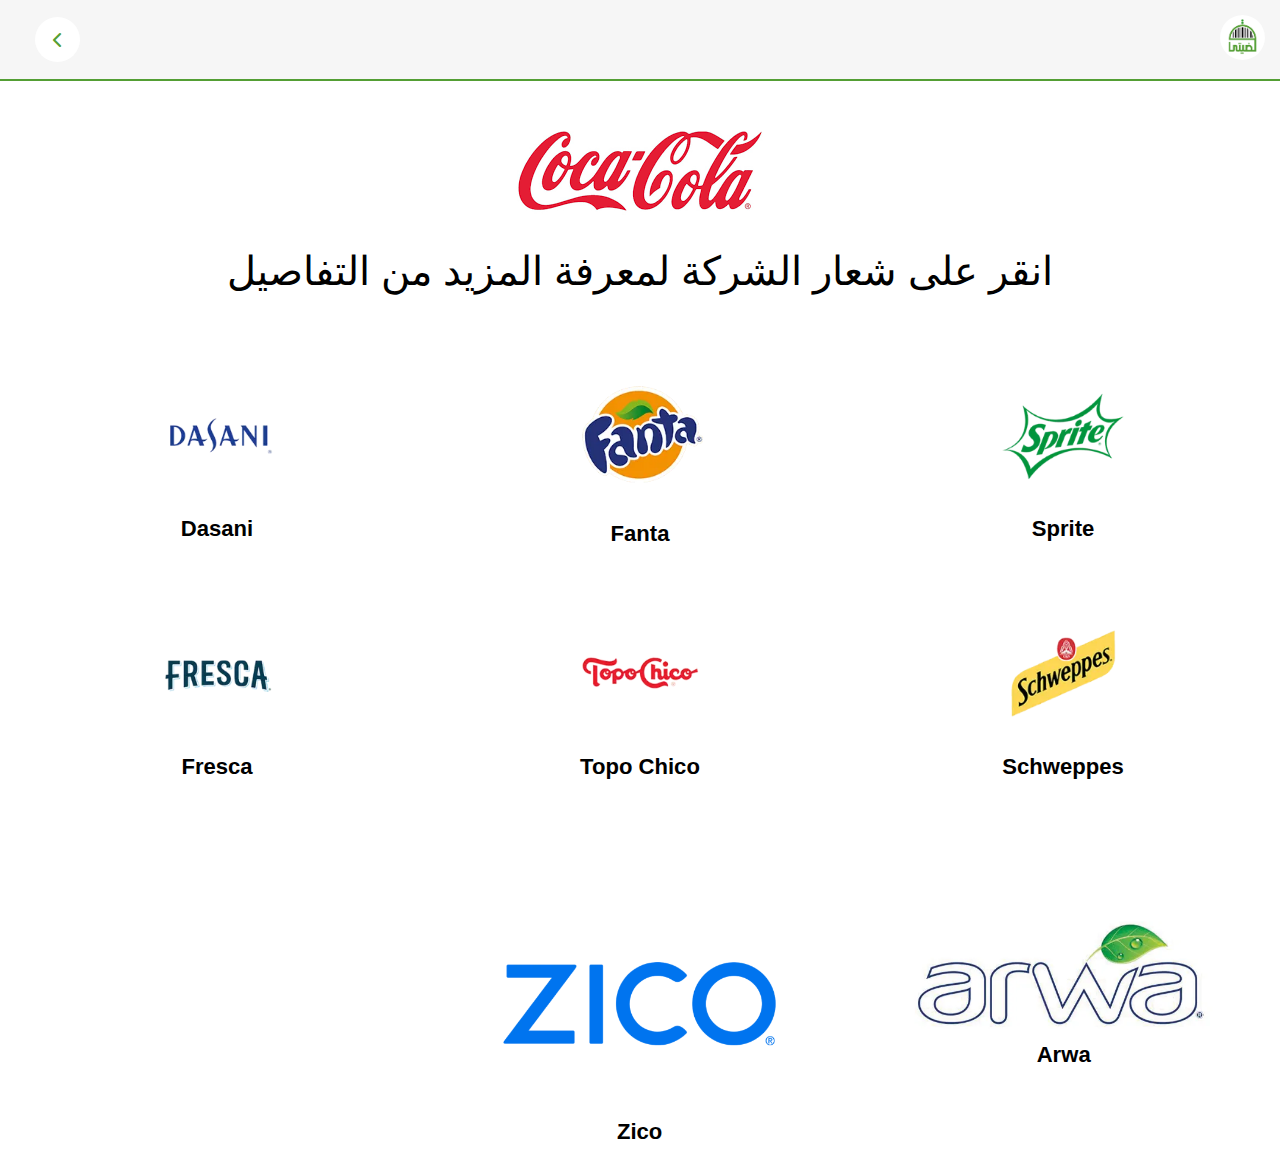
<file: html/cocacola.html>
<!DOCTYPE html>
<html lang="en">
  <head>
    <meta charset="UTF-8" />
    <meta name="viewport" content="width=device-width, initial-scale=1.0" />
    <title>Coca Cola</title>
    <!--render all elements normally-->
    <link rel="stylesheet" href="../css/normalize.css" />
    <!--font awesome library-->
    <link rel="stylesheet" href="../css/all.min.css" />
    <link rel="stylesheet" href="../css/outer.css" />
    <script
      src="https://cdnjs.cloudflare.com/ajax/libs/gsap/3.12.2/gsap.min.js"
      defer
    ></script>
  </head>
  <body>
    <div class="header">
      <nav>
        <div class="logo"><img src="../images/logo.png" alt="" /></div>
        <div class="back-button">
          <a href="../html/goods.html"> <i class="fa-solid fa-chevron-up"></i></a>
        </div>
      </nav>
    </div>
    <div class="text">
      <div class="main-img"><img src="../images/coc.png" alt=""></div>
      <div class="secondery-text nestle-text">
        انقر على شعار الشركة لمعرفة المزيد من التفاصيل
      </div>
    </div>
    <div class="boxes-container">
      <div data-name="b-1" class="box">
        <div class="text-img-container">
          <img src="../images/sprite.webp" alt="sprite photo" />
          <h2>Sprite</h2>
        </div>
      </div>
      <div data-name="b-2" class="box">
        <div class="text-img-container">
          <img src="../images/fanta.webp" alt="fanta photo" />
          <h2>Fanta</h2>
        </div>
      </div>
      <div data-name="b-3" class="box">
        <div class="text-img-container">
          <img
            src="../images/dasani.webp"
            alt="dasani photo"
          />
          <h2>Dasani</h2>
        </div>
      </div>
      <div data-name="b-4" class="box">
        <div class="text-img-container">
          <img src="../images/schweppes.webp" alt="schweppes photo" />
          <h2>Schweppes</h2>
        </div>
      </div>
      <div data-name="b-5" class="box">
        <div class="text-img-container">
          <img src="../images/topo-chico.webp" alt="topo chico photo" />
          <h2>Topo Chico</h2>
        </div>
      </div>
      <div data-name="b-6" class="box">
        <div class="text-img-container">
          <img src="../images/fresca.webp" alt="fresca photo" />
          <h2>Fresca</h2>
        </div>
      </div>
      <div data-name="b-7" class="box">
        <div class="text-img-container">
          <img src="../images/arwa.webp" alt="arwa photo" />
          <h2>Arwa</h2>
        </div>
      </div>
      <div data-name="b-8" class="box">
        <div class="text-img-container">
          <img src="../images/zico.webp" alt="zico photo" />
          <h2 class="nestle-text">Zico</h2>
        </div>
      </div>
    </div>
    <div class="boxes-preview">
      <div class="preview" data-target="b-1">
        <i class="fas fa-times"></i>
        <img src="../images/sprite.webp" alt="sprite img" />
        <h3>Sprite</h3>
        <hr />
        <p>
          Lorem ipsum dolor sit amet consectetur adipisicing elit. Laborum qui
          nulla aut, eum labore id illum vel unde omnis ratione nobis
          distinctio, consectetur cum molestiae ipsum quaerat inventore animi
          fuga.
        </p>
      </div>
      <div class="preview" data-target="b-2">
        <i class="fas fa-times"></i>
        <img src="../images/fanta.webp" alt="fanta img" />
        <h3>Fanta</h3>
        <hr />
        <p>
          Lorem ipsum dolor sit amet consectetur adipisicing elit. Laborum qui
          nulla aut, eum labore id illum vel unde omnis ratione nobis
          distinctio, consectetur cum molestiae ipsum quaerat inventore animi
          fuga.
        </p>
      </div>
      <div class="preview" data-target="b-3">
        <i class="fas fa-times"></i>
        <img
          style="border-radius: 43px"
          src="../images/dasani.webp"
          alt="dasani img"
        />
        <h3>Dasani</h3>
        <hr />
        <p>
          Lorem ipsum dolor sit amet consectetur adipisicing elit. Laborum qui
          nulla aut, eum labore id illum vel unde omnis ratione nobis
          distinctio, consectetur cum molestiae ipsum quaerat inventore animi
          fuga.
        </p>
      </div>
      <div class="preview" data-target="b-4">
        <i class="fas fa-times"></i>
        <img src="../images/schweppes.webp" alt="schweppes img" />
        <h3>Schweppes</h3>
        <hr />
        <p>
          Lorem ipsum dolor sit amet consectetur adipisicing elit. Laborum qui
          nulla aut, eum labore id illum vel unde omnis ratione nobis
          distinctio, consectetur cum molestiae ipsum quaerat inventore animi
          fuga.
        </p>
      </div>
      <div class="preview" data-target="b-5">
        <i class="fas fa-times"></i>
        <img src="../images/topo-chico.webp" alt="topo-chico img" />
        <h3>Topo Chicko</h3>
        <hr />
        <p>
          Lorem ipsum dolor sit amet consectetur adipisicing elit. Laborum qui
          nulla aut, eum labore id illum vel unde omnis ratione nobis
          distinctio, consectetur cum molestiae ipsum quaerat inventore animi
          fuga.
        </p>
      </div>
      <div class="preview" data-target="b-6">
        <i class="fas fa-times"></i>
        <img src="../images/fresca.webp" alt="fresca img" />
        <h3>Fresca</h3>
        <hr />
        <p>
          Lorem ipsum dolor sit amet consectetur adipisicing elit. Laborum qui
          nulla aut, eum labore id illum vel unde omnis ratione nobis
          distinctio, consectetur cum molestiae ipsum quaerat inventore animi
          fuga.
        </p>
      </div>
      <div class="preview" data-target="b-7">
        <i class="fas fa-times"></i>
        <img src="../images/arwa.webp" alt="arwa img" />
        <h3>Arwa</h3>
        <hr />
        <p>
          Lorem ipsum dolor sit amet consectetur adipisicing elit. Laborum qui
          nulla aut, eum labore id illum vel unde omnis ratione nobis
          distinctio, consectetur cum molestiae ipsum quaerat inventore animi
          fuga.
        </p>
      </div>
      <div class="preview" data-target="b-8">
        <i class="fas fa-times"></i>
        <img src="../images/zico.webp" alt="zico img" />
        <h3>Zico</h3>
        <hr />
        <p>
          Lorem ipsum dolor sit amet consectetur adipisicing elit. Laborum qui
          nulla aut, eum labore id illum vel unde omnis ratione nobis
          distinctio, consectetur cum molestiae ipsum quaerat inventore animi
          fuga.
        </p>
      </div>
    </div>
    <script src="../js/cards.js"></script>
  </body>
</html>
</file>
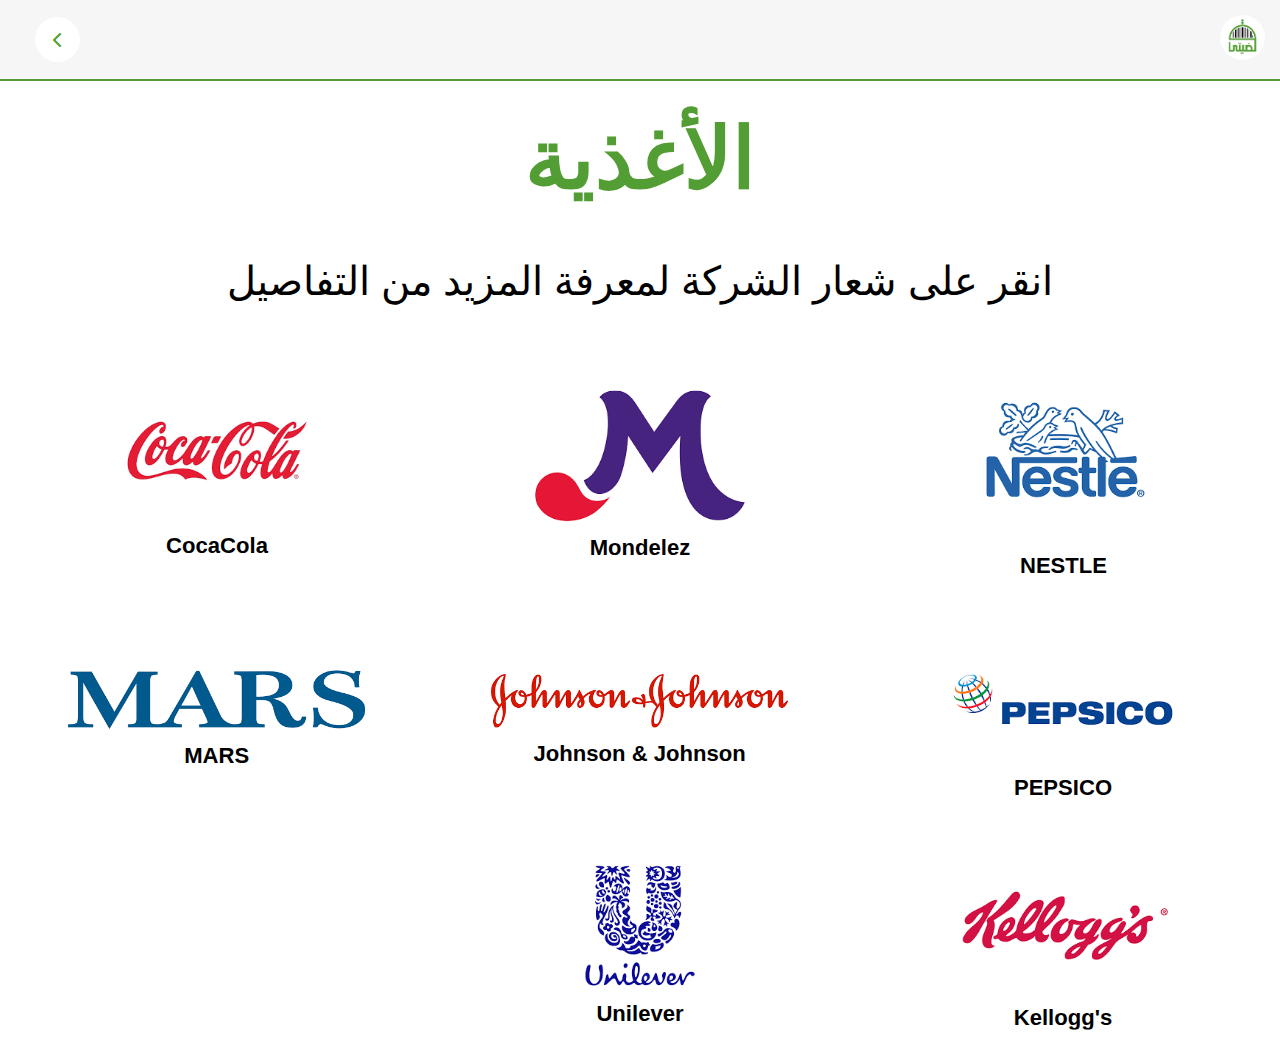
<file: html/goods.html>
<!DOCTYPE html>
<html lang="en">
  <head>
    <meta charset="UTF-8" />
    <meta name="viewport" content="width=device-width, initial-scale=1.0" />
    <title> الأغذية</title>
    <!--render all elements normally-->
    <link rel="stylesheet" href="../css/normalize.css" />
    <!--font awesome library-->
    <link rel="stylesheet" href="../css/all.min.css" />
    <link rel="stylesheet" href="../css/outer.css" />
    <script
      src="https://cdnjs.cloudflare.com/ajax/libs/gsap/3.12.2/gsap.min.js"
      defer
    ></script>
  </head>
  <body>
    <div class="header">
      <nav>
        <div class="logo"><img src="../images/logo.png" alt="" /></div>
        <div class="back-button">
          <a href="../index.html#boycott"> <i class="fa-solid fa-chevron-up"></i></a>
        </div>
      </nav>
    </div>
    <div class="text">
      <div class="main-text">الأغذية</div>
      <div class="secondery-text">
        انقر على شعار الشركة لمعرفة المزيد من التفاصيل
      </div>
    </div>
    <div class="boxes-container">
        <div class="box">
            <a href="./nestle.html">
                <div class="text-img-container">
                <img src="../images/nestle.png" alt="resturant photo" />
                <h2>NESTLE</h2>
                </div>
            </a>
        </div>
        <div data-name="b-2" class="box">
            <a href="./mondelez.html">
                <div class="text-img-container">
                <img src="../images/mondelez.png" alt="resturant photo" />
                <h2>Mondelez</h2>
                </div>
            </a>
        </div>
        <div data-name="b-3" class="box">
        <a href="./cocacola.html">
            <div class="text-img-container">
                <img
                src="../images/coc.png"
                alt="resturant photo"
                />
                <h2>CocaCola</h2>
            </div>
        </a>
        </div>
        <div data-name="b-4" class="box">
        <a href="./pepsico.html">
            <div class="text-img-container">
            <img src="../images/pepsico.png" alt="resturant photo" />
            <h2>PEPSICO</h2>
            </div>
        </a>
        </div>
        <div data-name="b-5" class="box">
        <a href="./johnson.html">
            <div class="text-img-container">
            <img src="../images/johnson&johnson.png" alt="resturant photo" />
            <h2>Johnson & Johnson</h2>
            </div>
        </a>
        </div>
        <div data-name="b-6" class="box">
            <a href="./mars.html">
                <div class="text-img-container">
                <img src="../images/mars.png" alt="resturant photo" />
                <h2>MARS</h2>
                </div>
            </a>
        </div>
        <div data-name="b-7" class="box">
            <a href="./kelloggs.html">
                <div class="text-img-container">
                <img src="../images/kelloggs.png" alt="resturant photo" />
                <h2>Kellogg's</h2>
                </div>
            </a>
        </div>
        <div data-name="b-8" class="box">
            <a href="./unilever.html">
                <div class="text-img-container">
                <img src="../images/unilever.png" alt="resturant photo" />
                <h2>Unilever</h2>
                </div>
            </a>
        </div>
    <script src="../js/cards.js"></script>
  </body>
</html>
</file>
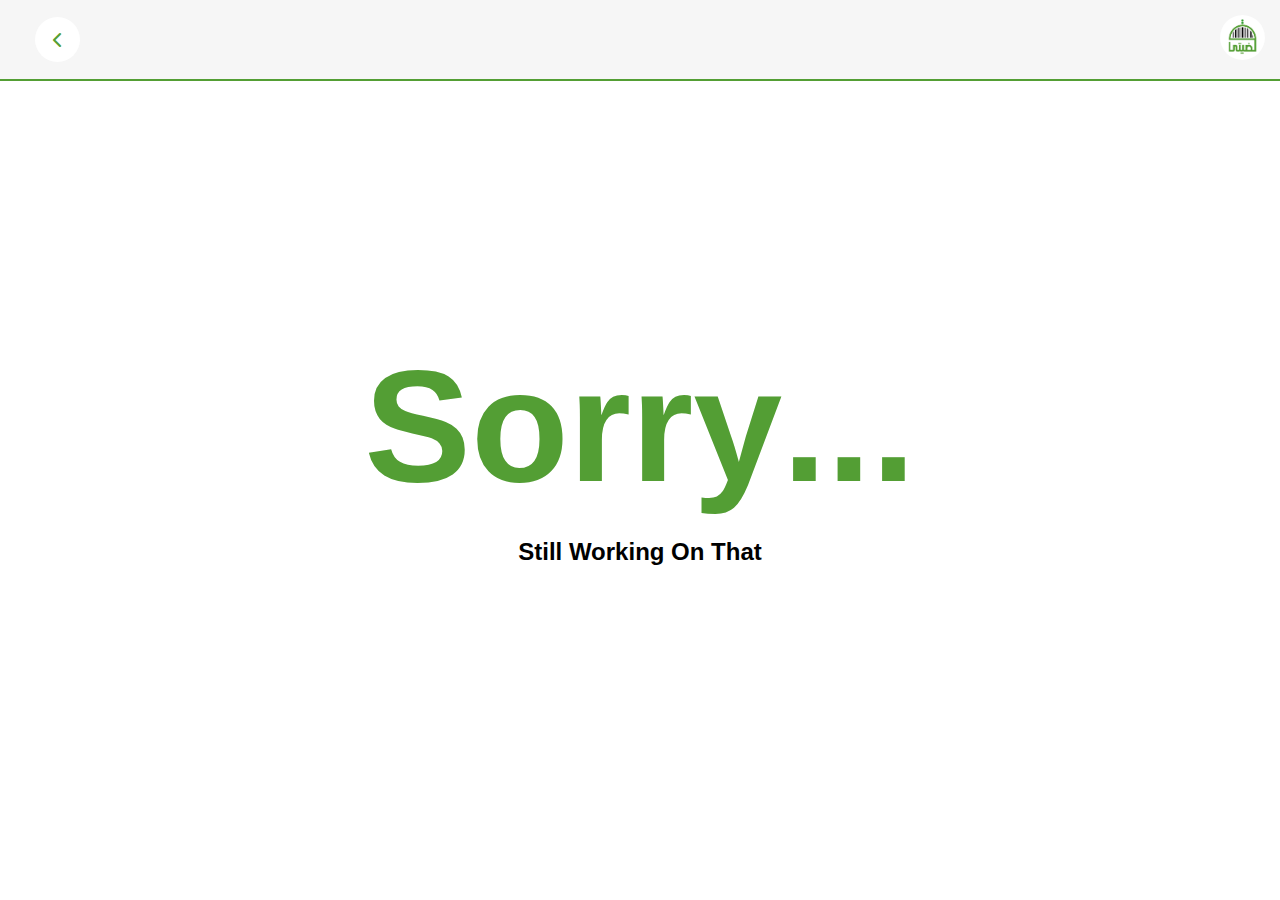
<file: html/ios.html>
<!DOCTYPE html>
<html lang="en">
<head>
    <meta charset="UTF-8">
    <meta name="viewport" content="width=device-width, initial-scale=1.0">
    <title>Document</title>
    <link rel="stylesheet" href="../css/outer.css">
    <link rel="stylesheet" href="../css/all.min.css" />
</head>
 <style>
    .text-container {
        width: 100vw;
        height: 100vh;
        display: grid;
        text-align: center;
        place-content: center;
    }
    .text-container h1 {
        font-size: 10rem;
        color: var(--main-color);
        margin-bottom: 20px;
    }
    @media (max-width: 549px) {
        .text-container h1 {
            font-size: 5rem;
            margin-bottom: 60px;
        }
    }
 </style>
<body>
    <div class="header">
      <nav>
        <div class="logo"><img src="../images/logo.png" alt="" /></div>
        <div class="back-button">
          <a href="../index.html"> <i class="fa-solid fa-chevron-up"></i></a>
        </div>
      </nav>
    </div>
    <div class="text-container">
        <h1>...Sorry</h1>
        <h2>Still Working On That</h2>
    </div>
</body>
</html>
</file>
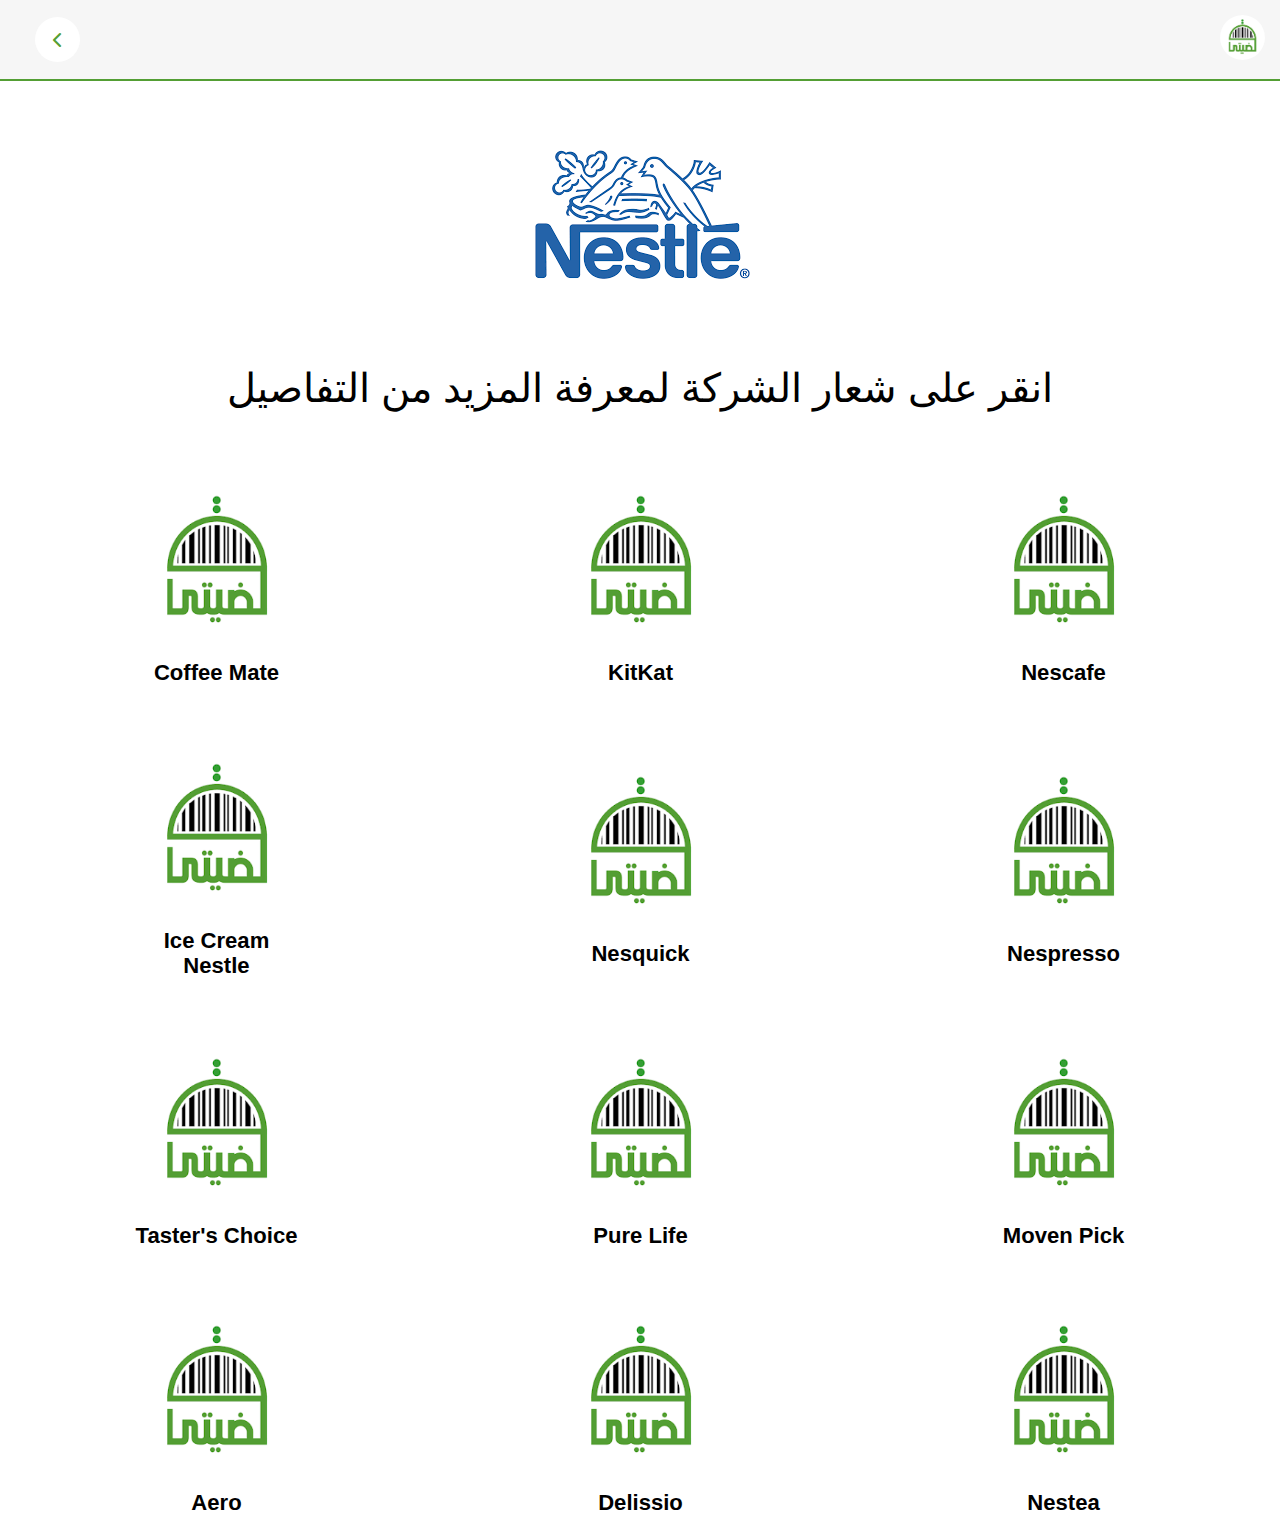
<file: html/johnson.html>
<!DOCTYPE html>
<html lang="en">
  <head>
    <meta charset="UTF-8" />
    <meta name="viewport" content="width=device-width, initial-scale=1.0" />
    <title>Nestle</title>
    <!--render all elements normally-->
    <link rel="stylesheet" href="../css/normalize.css" />
    <!--font awesome library-->
    <link rel="stylesheet" href="../css/all.min.css" />
    <link rel="stylesheet" href="../css/outer.css" />
    <script
      src="https://cdnjs.cloudflare.com/ajax/libs/gsap/3.12.2/gsap.min.js"
      defer
    ></script>
  </head>
  <body>
    <div class="header">
      <nav>
        <div class="logo"><img src="../images/logo.png" alt="" /></div>
        <div class="back-button">
          <a href="../html/goods.html"> <i class="fa-solid fa-chevron-up"></i></a>
        </div>
      </nav>
    </div>
    <div class="text">
      <div class="main-text"><img src="../images/nestle.png" alt=""></div>
      <div class="secondery-text nestle-text">
        انقر على شعار الشركة لمعرفة المزيد من التفاصيل
      </div>
    </div>
    <div class="boxes-container">
      <div data-name="b-1" class="box">
        <div class="text-img-container">
          <img src="../images/logo.png" alt="resturant photo" />
          <h2>Nescafe</h2>
        </div>
      </div>
      <div data-name="b-2" class="box">
        <div class="text-img-container">
          <img src="../images/logo.png" alt="resturant photo" />
          <h2>KitKat</h2>
        </div>
      </div>
      <div data-name="b-3" class="box">
        <div class="text-img-container">
          <img
            style="border-radius: 37px"
            src="../images/logo.png"
            alt="resturant photo"
          />
          <h2>Coffee Mate</h2>
        </div>
      </div>
      <div data-name="b-4" class="box">
        <div class="text-img-container">
          <img src="../images/logo.png" alt="resturant photo" />
          <h2>Nespresso</h2>
        </div>
      </div>
      <div data-name="b-5" class="box">
        <div class="text-img-container">
          <img src="../images/logo.png" alt="resturant photo" />
          <h2>Nesquick</h2>
        </div>
      </div>
      <div data-name="b-6" class="box">
        <div class="text-img-container">
          <img src="../images/logo.png" alt="resturant photo" />
          <h2> Ice Cream Nestle</h2>
        </div>
      </div>
      <div data-name="b-7" class="box">
        <div class="text-img-container">
          <img src="../images/logo.png" alt="resturant photo" />
          <h2>Moven Pick</h2>
        </div>
      </div>
      <div data-name="b-8" class="box">
        <div class="text-img-container">
          <img src="../images/logo.png" alt="resturant photo" />
          <h2>Pure Life</h2>
        </div>
      </div>
      <div data-name="b-9" class="box">
        <div class="text-img-container">
          <img src="../images/logo.png" alt="resturant photo" />
          <h2>Taster's Choice</h2>
        </div>
      </div>
      <div data-name="b-10" class="box">
        <div class="text-img-container">
          <img src="../images/logo.png" alt="resturant photo" />
          <h2>Nestea</h2>
        </div>
      </div>
      <div data-name="b-11" class="box">
        <div class="text-img-container">
          <img src="../images/logo.png" alt="resturant photo" />
          <h2>Delissio</h2>
        </div>
      </div>
      <div data-name="b-12" class="box">
        <div class="text-img-container">
          <img src="../images/logo.png" alt="resturant photo" />
          <h2>Aero</h2>
        </div>
      </div>
    </div>
    <div class="boxes-preview">
      <div class="preview" data-target="b-1">
        <i class="fas fa-times"></i>
        <img src="../images/mcdonalds.png" alt="mcdonalds img" />
        <h3>McDonald's</h3>
        <hr />
        <p>
          Lorem ipsum dolor sit amet consectetur adipisicing elit. Laborum qui
          nulla aut, eum labore id illum vel unde omnis ratione nobis
          distinctio, consectetur cum molestiae ipsum quaerat inventore animi
          fuga.
        </p>
      </div>
      <div class="preview" data-target="b-2">
        <i class="fas fa-times"></i>
        <img src="../images/kfc.png" alt="mcdonalds img" />
        <h3>KFC</h3>
        <hr />
        <p>
          Lorem ipsum dolor sit amet consectetur adipisicing elit. Laborum qui
          nulla aut, eum labore id illum vel unde omnis ratione nobis
          distinctio, consectetur cum molestiae ipsum quaerat inventore animi
          fuga.
        </p>
      </div>
      <div class="preview" data-target="b-3">
        <i class="fas fa-times"></i>
        <img
          style="border-radius: 43px"
          src="../images/burgerKing.png"
          alt="mcdonalds img"
        />
        <h3>Burger King</h3>
        <hr />
        <p>
          Lorem ipsum dolor sit amet consectetur adipisicing elit. Laborum qui
          nulla aut, eum labore id illum vel unde omnis ratione nobis
          distinctio, consectetur cum molestiae ipsum quaerat inventore animi
          fuga.
        </p>
      </div>
      <div class="preview" data-target="b-4">
        <i class="fas fa-times"></i>
        <img src="../images/pizzahut.png" alt="mcdonalds img" />
        <h3>Pizza Hut</h3>
        <hr />
        <p>
          Lorem ipsum dolor sit amet consectetur adipisicing elit. Laborum qui
          nulla aut, eum labore id illum vel unde omnis ratione nobis
          distinctio, consectetur cum molestiae ipsum quaerat inventore animi
          fuga.
        </p>
      </div>
      <div class="preview" data-target="b-5">
        <i class="fas fa-times"></i>
        <img src="../images/hardees.png" alt="mcdonalds img" />
        <h3>Hardeese</h3>
        <hr />
        <p>
          Lorem ipsum dolor sit amet consectetur adipisicing elit. Laborum qui
          nulla aut, eum labore id illum vel unde omnis ratione nobis
          distinctio, consectetur cum molestiae ipsum quaerat inventore animi
          fuga.
        </p>
      </div>
      <div class="preview" data-target="b-6">
        <i class="fas fa-times"></i>
        <img src="../images/starbucks.png" alt="mcdonalds img" />
        <h3>StartBucks</h3>
        <hr />
        <p>
          Lorem ipsum dolor sit amet consectetur adipisicing elit. Laborum qui
          nulla aut, eum labore id illum vel unde omnis ratione nobis
          distinctio, consectetur cum molestiae ipsum quaerat inventore animi
          fuga.
        </p>
      </div>
      <div class="preview" data-target="b-7">
        <i class="fas fa-times"></i>
        <img src="../images/dunkin.png" alt="mcdonalds img" />
        <h3>Dunkin Donuts</h3>
        <hr />
        <p>
          Lorem ipsum dolor sit amet consectetur adipisicing elit. Laborum qui
          nulla aut, eum labore id illum vel unde omnis ratione nobis
          distinctio, consectetur cum molestiae ipsum quaerat inventore animi
          fuga.
        </p>
      </div>
      <div class="preview" data-target="b-8">
        <i class="fas fa-times"></i>
        <img src="../images/dominos.png" alt="mcdonalds img" />
        <h3>Dominos Pizza</h3>
        <hr />
        <p>
          Lorem ipsum dolor sit amet consectetur adipisicing elit. Laborum qui
          nulla aut, eum labore id illum vel unde omnis ratione nobis
          distinctio, consectetur cum molestiae ipsum quaerat inventore animi
          fuga.
        </p>
      </div>
      <div class="preview" data-target="b-9">
        <i class="fas fa-times"></i>
        <img src="../images/hardees.png" alt="mcdonalds img" />
        <h3>Hardeese</h3>
        <hr />
        <p>
          Lorem ipsum dolor sit amet consectetur adipisicing elit. Laborum qui
          nulla aut, eum labore id illum vel unde omnis ratione nobis
          distinctio, consectetur cum molestiae ipsum quaerat inventore animi
          fuga.
        </p>
      </div>
      <div class="preview" data-target="b-10">
        <i class="fas fa-times"></i>
        <img src="../images/starbucks.png" alt="mcdonalds img" />
        <h3>StartBucks</h3>
        <hr />
        <p>
          Lorem ipsum dolor sit amet consectetur adipisicing elit. Laborum qui
          nulla aut, eum labore id illum vel unde omnis ratione nobis
          distinctio, consectetur cum molestiae ipsum quaerat inventore animi
          fuga.
        </p>
      </div>
      <div class="preview" data-target="b-11">
        <i class="fas fa-times"></i>
        <img src="../images/dunkin.png" alt="mcdonalds img" />
        <h3>Dunkin Donuts</h3>
        <hr />
        <p>
          Lorem ipsum dolor sit amet consectetur adipisicing elit. Laborum qui
          nulla aut, eum labore id illum vel unde omnis ratione nobis
          distinctio, consectetur cum molestiae ipsum quaerat inventore animi
          fuga.
        </p>
      </div>
      <div class="preview" data-target="b-12">
        <i class="fas fa-times"></i>
        <img src="../images/dominos.png" alt="mcdonalds img" />
        <h3>Dominos Pizza</h3>
        <hr />
        <p>
          Lorem ipsum dolor sit amet consectetur adipisicing elit. Laborum qui
          nulla aut, eum labore id illum vel unde omnis ratione nobis
          distinctio, consectetur cum molestiae ipsum quaerat inventore animi
          fuga.
        </p>
      </div>
    </div>
    <script src="../js/cards.js"></script>
  </body>
</html>
</file>
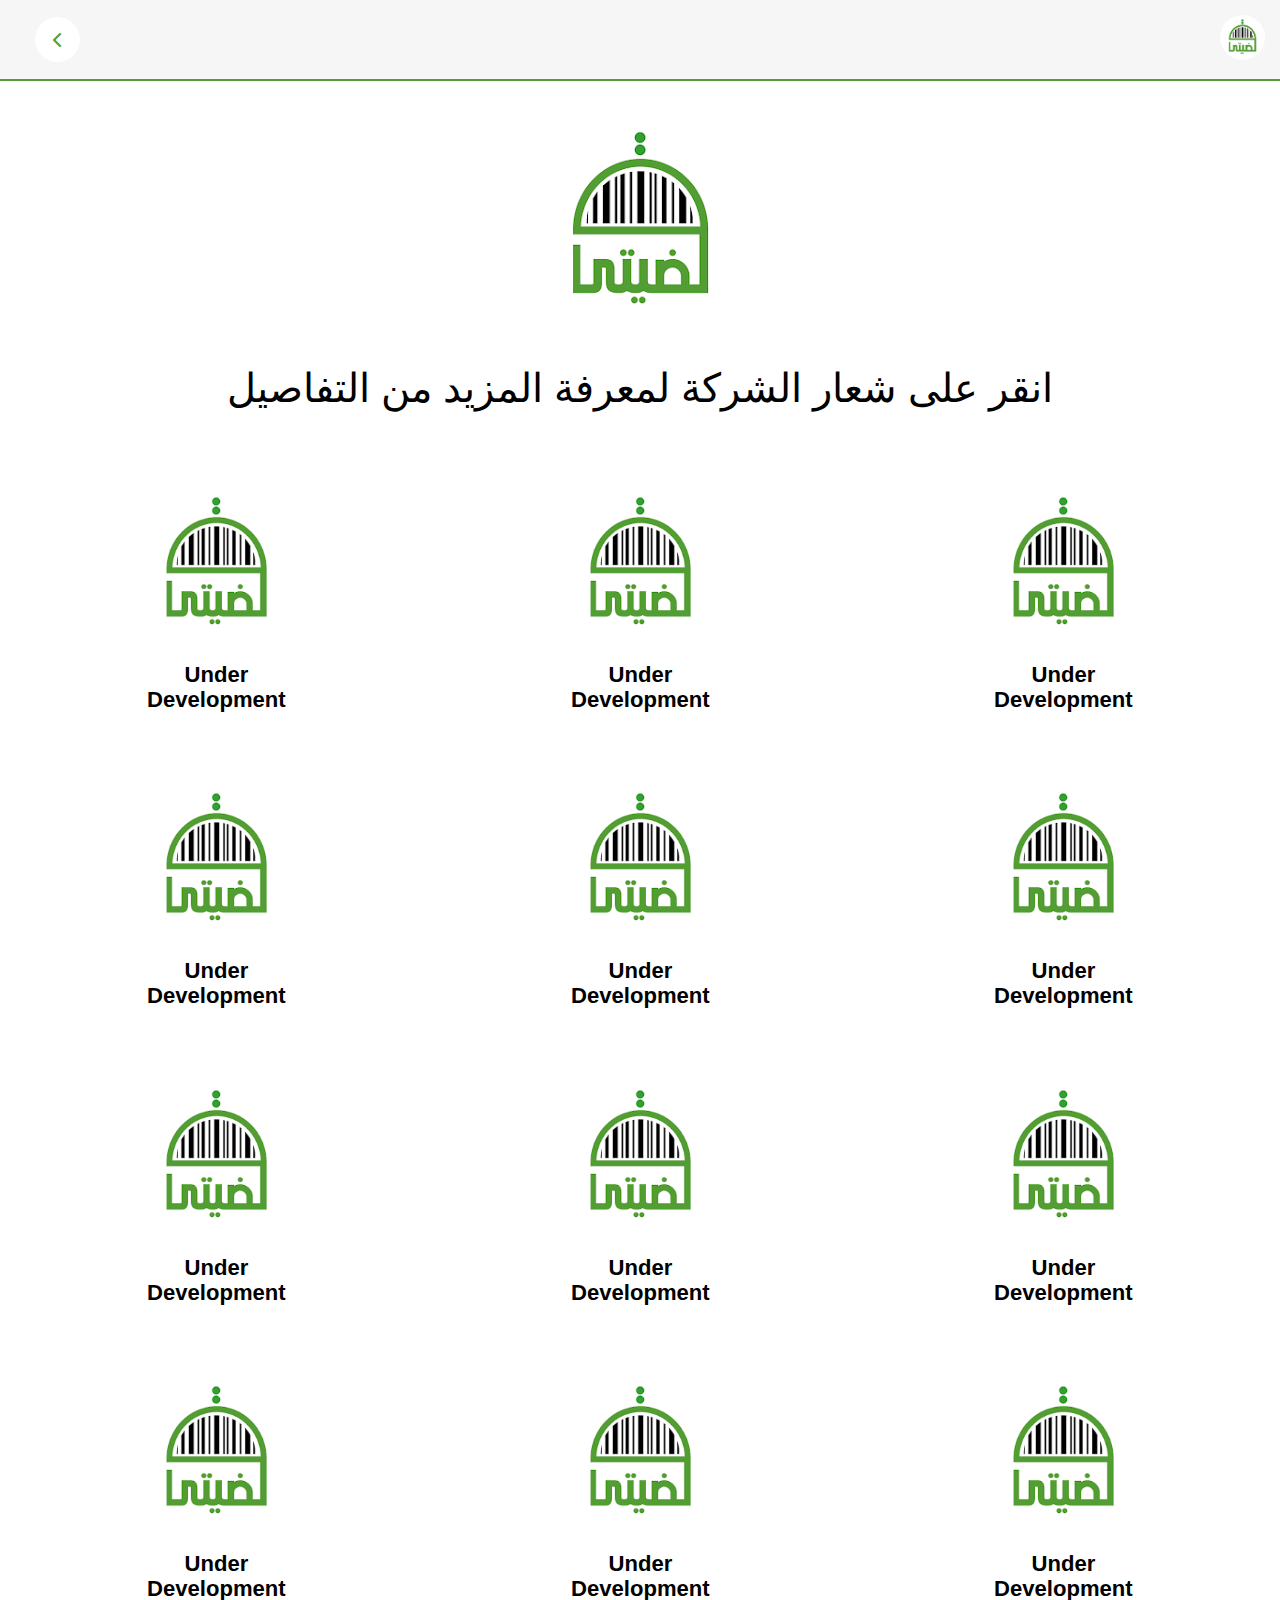
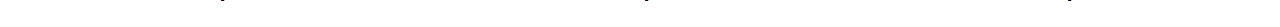
<file: html/mars.html>
<!DOCTYPE html>
<html lang="en">
  <head>
    <meta charset="UTF-8" />
    <meta name="viewport" content="width=device-width, initial-scale=1.0" />
    <title>Under Dev</title>
    <!--render all elements normally-->
    <link rel="stylesheet" href="../css/normalize.css" />
    <!--font awesome library-->
    <link rel="stylesheet" href="../css/all.min.css" />
    <link rel="stylesheet" href="../css/outer.css" />
    <link rel="icon" href="./images/logo.png" type="image/png">
    <script
      src="https://cdnjs.cloudflare.com/ajax/libs/gsap/3.12.2/gsap.min.js"
      defer
    ></script>
  </head>
  <body>
    <div class="header">
      <nav>
        <div class="logo"><img src="../images/logo.png" alt="" /></div>
        <div class="back-button">
          <a href="../html/goods.html"> <i class="fa-solid fa-chevron-up"></i></a>
        </div>
      </nav>
    </div>
    <div class="text">
      <div class="main-text"><img src="../images/logo.png" alt=""></div>
      <div class="secondery-text nestle-text">
        انقر على شعار الشركة لمعرفة المزيد من التفاصيل
      </div>
    </div>
    <div class="boxes-container">
      <div data-name="b-1" class="box">
        <div class="text-img-container">
          <img src="../images/logo.png" alt="resturant photo" />
          <h2>Under Development</h2>
        </div>
      </div>
      <div data-name="b-2" class="box">
        <div class="text-img-container">
          <img src="../images/logo.png" alt="resturant photo" />
          <h2>Under Development</h2>
        </div>
      </div>
      <div data-name="b-3" class="box">
        <div class="text-img-container">
          <img
            style="border-radius: 37px"
            src="../images/logo.png"
            alt="resturant photo"
          />
          <h2>Under Development</h2>
        </div>
      </div>
      <div data-name="b-4" class="box">
        <div class="text-img-container">
          <img src="../images/logo.png" alt="logo photo" />
          <h2>Under Development</h2>
        </div>
      </div>
      <div data-name="b-5" class="box">
        <div class="text-img-container">
          <img src="../images/logo.png" alt="logo photo" />
          <h2>Under Development</h2>
        </div>
      </div>
      <div data-name="b-6" class="box">
        <div class="text-img-container">
          <img src="../images/logo.png" alt="logo photo" />
          <h2>Under Development</h2>
        </div>
      </div>
      <div data-name="b-7" class="box">
        <div class="text-img-container">
          <img src="../images/logo.png" alt="logo photo" />
          <h2>Under Development</h2>
        </div>
      </div>
      <div data-name="b-8" class="box">
        <div class="text-img-container">
          <img src="../images/logo.png" alt="logo photo" />
          <h2>Under Development</h2>
        </div>
      </div>
      <div data-name="b-9" class="box">
        <div class="text-img-container">
          <img src="../images/logo.png" alt="logo photo" />
          <h2>Under Development</h2>
        </div>
      </div>
      <div data-name="b-10" class="box">
        <div class="text-img-container">
          <img src="../images/logo.png" alt="logo photo" />
          <h2>Under Development</h2>
        </div>
      </div>
      <div data-name="b-11" class="box">
        <div class="text-img-container">
          <img src="../images/logo.png" alt="logo photo" />
          <h2>Under Development</h2>
        </div>
      </div>
      <div data-name="b-12" class="box">
        <div class="text-img-container">
          <img src="../images/logo.png" alt="logo photo" />
          <h2>Under Development</h2>
        </div>
      </div>
    </div>
    <div class="boxes-preview">
      <div class="preview" data-target="b-1">
        <i class="fas fa-times"></i>
        <img src="../images/logo.png" alt="logo img" />
        <h3>Under Development</h3>
        <hr />
        <p>
          Lorem ipsum dolor sit amet consectetur adipisicing elit. Laborum qui
          nulla aut, eum labore id illum vel unde omnis ratione nobis
          distinctio, consectetur cum molestiae ipsum quaerat inventore animi
          fuga.
        </p>
      </div>
      <div class="preview" data-target="b-2">
        <i class="fas fa-times"></i>
        <img src="../images/logo.png" alt="logo img" />
        <h3>Under Development</h3>
        <hr />
        <p>
          Lorem ipsum dolor sit amet consectetur adipisicing elit. Laborum qui
          nulla aut, eum labore id illum vel unde omnis ratione nobis
          distinctio, consectetur cum molestiae ipsum quaerat inventore animi
          fuga.
        </p>
      </div>
      <div class="preview" data-target="b-3">
        <i class="fas fa-times"></i>
        <img
          src="../images/logo.png"
          alt="logo img"
        />
        <h3>Under Development</h3>
        <hr />
        <p>
          Lorem ipsum dolor sit amet consectetur adipisicing elit. Laborum qui
          nulla aut, eum labore id illum vel unde omnis ratione nobis
          distinctio, consectetur cum molestiae ipsum quaerat inventore animi
          fuga.
        </p>
      </div>
      <div class="preview" data-target="b-4">
        <i class="fas fa-times"></i>
        <img src="../images/logo.png" alt="logo img" />
        <h3>Under Development</h3>
        <hr />
        <p>
          Lorem ipsum dolor sit amet consectetur adipisicing elit. Laborum qui
          nulla aut, eum labore id illum vel unde omnis ratione nobis
          distinctio, consectetur cum molestiae ipsum quaerat inventore animi
          fuga.
        </p>
      </div>
      <div class="preview" data-target="b-5">
        <i class="fas fa-times"></i>
        <img src="../images/logo.png" alt="logo img" />
        <h3>Under Development</h3>
        <hr />
        <p>
          Lorem ipsum dolor sit amet consectetur adipisicing elit. Laborum qui
          nulla aut, eum labore id illum vel unde omnis ratione nobis
          distinctio, consectetur cum molestiae ipsum quaerat inventore animi
          fuga.
        </p>
      </div>
      <div class="preview" data-target="b-6">
        <i class="fas fa-times"></i>
        <img src="../images/logo.png" alt="logo img" />
        <h3>Under Development</h3>
        <hr />
        <p>
          Lorem ipsum dolor sit amet consectetur adipisicing elit. Laborum qui
          nulla aut, eum labore id illum vel unde omnis ratione nobis
          distinctio, consectetur cum molestiae ipsum quaerat inventore animi
          fuga.
        </p>
      </div>
      <div class="preview" data-target="b-7">
        <i class="fas fa-times"></i>
        <img src="../images/logo.png" alt="logo img" />
        <h3>Under Development</h3>
        <hr />
        <p>
          Lorem ipsum dolor sit amet consectetur adipisicing elit. Laborum qui
          nulla aut, eum labore id illum vel unde omnis ratione nobis
          distinctio, consectetur cum molestiae ipsum quaerat inventore animi
          fuga.
        </p>
      </div>
      <div class="preview" data-target="b-8">
        <i class="fas fa-times"></i>
        <img src="../images/logo.png" alt="logo img" />
        <h3>Under Development</h3>
        <hr />
        <p>
          Lorem ipsum dolor sit amet consectetur adipisicing elit. Laborum qui
          nulla aut, eum labore id illum vel unde omnis ratione nobis
          distinctio, consectetur cum molestiae ipsum quaerat inventore animi
          fuga.
        </p>
      </div>
      <div class="preview" data-target="b-9">
        <i class="fas fa-times"></i>
        <img src="../images/logo.png" alt="logo img" />
        <h3>Under Development</h3>
        <hr />
        <p>
          Lorem ipsum dolor sit amet consectetur adipisicing elit. Laborum qui
          nulla aut, eum labore id illum vel unde omnis ratione nobis
          distinctio, consectetur cum molestiae ipsum quaerat inventore animi
          fuga.
        </p>
      </div>
      <div class="preview" data-target="b-10">
        <i class="fas fa-times"></i>
        <img src="../images/logo.png" alt="logo img" />
        <h3>Under Development</h3>
        <hr />
        <p>
          Lorem ipsum dolor sit amet consectetur adipisicing elit. Laborum qui
          nulla aut, eum labore id illum vel unde omnis ratione nobis
          distinctio, consectetur cum molestiae ipsum quaerat inventore animi
          fuga.
        </p>
      </div>
      <div class="preview" data-target="b-11">
        <i class="fas fa-times"></i>
        <img src="../images/logo.png" alt="logo img" />
        <h3>Under Developments</h3>
        <hr />
        <p>
          Lorem ipsum dolor sit amet consectetur adipisicing elit. Laborum qui
          nulla aut, eum labore id illum vel unde omnis ratione nobis
          distinctio, consectetur cum molestiae ipsum quaerat inventore animi
          fuga.
        </p>
      </div>
      <div class="preview" data-target="b-12">
        <i class="fas fa-times"></i>
        <img src="../images/logo.png" alt="logo img" />
        <h3>Under Development</h3>
        <hr />
        <p>
          Lorem ipsum dolor sit amet consectetur adipisicing elit. Laborum qui
          nulla aut, eum labore id illum vel unde omnis ratione nobis
          distinctio, consectetur cum molestiae ipsum quaerat inventore animi
          fuga.
        </p>
      </div>
    </div>
    <script src="../js/cards.js"></script>
  </body>
</html>
</file>
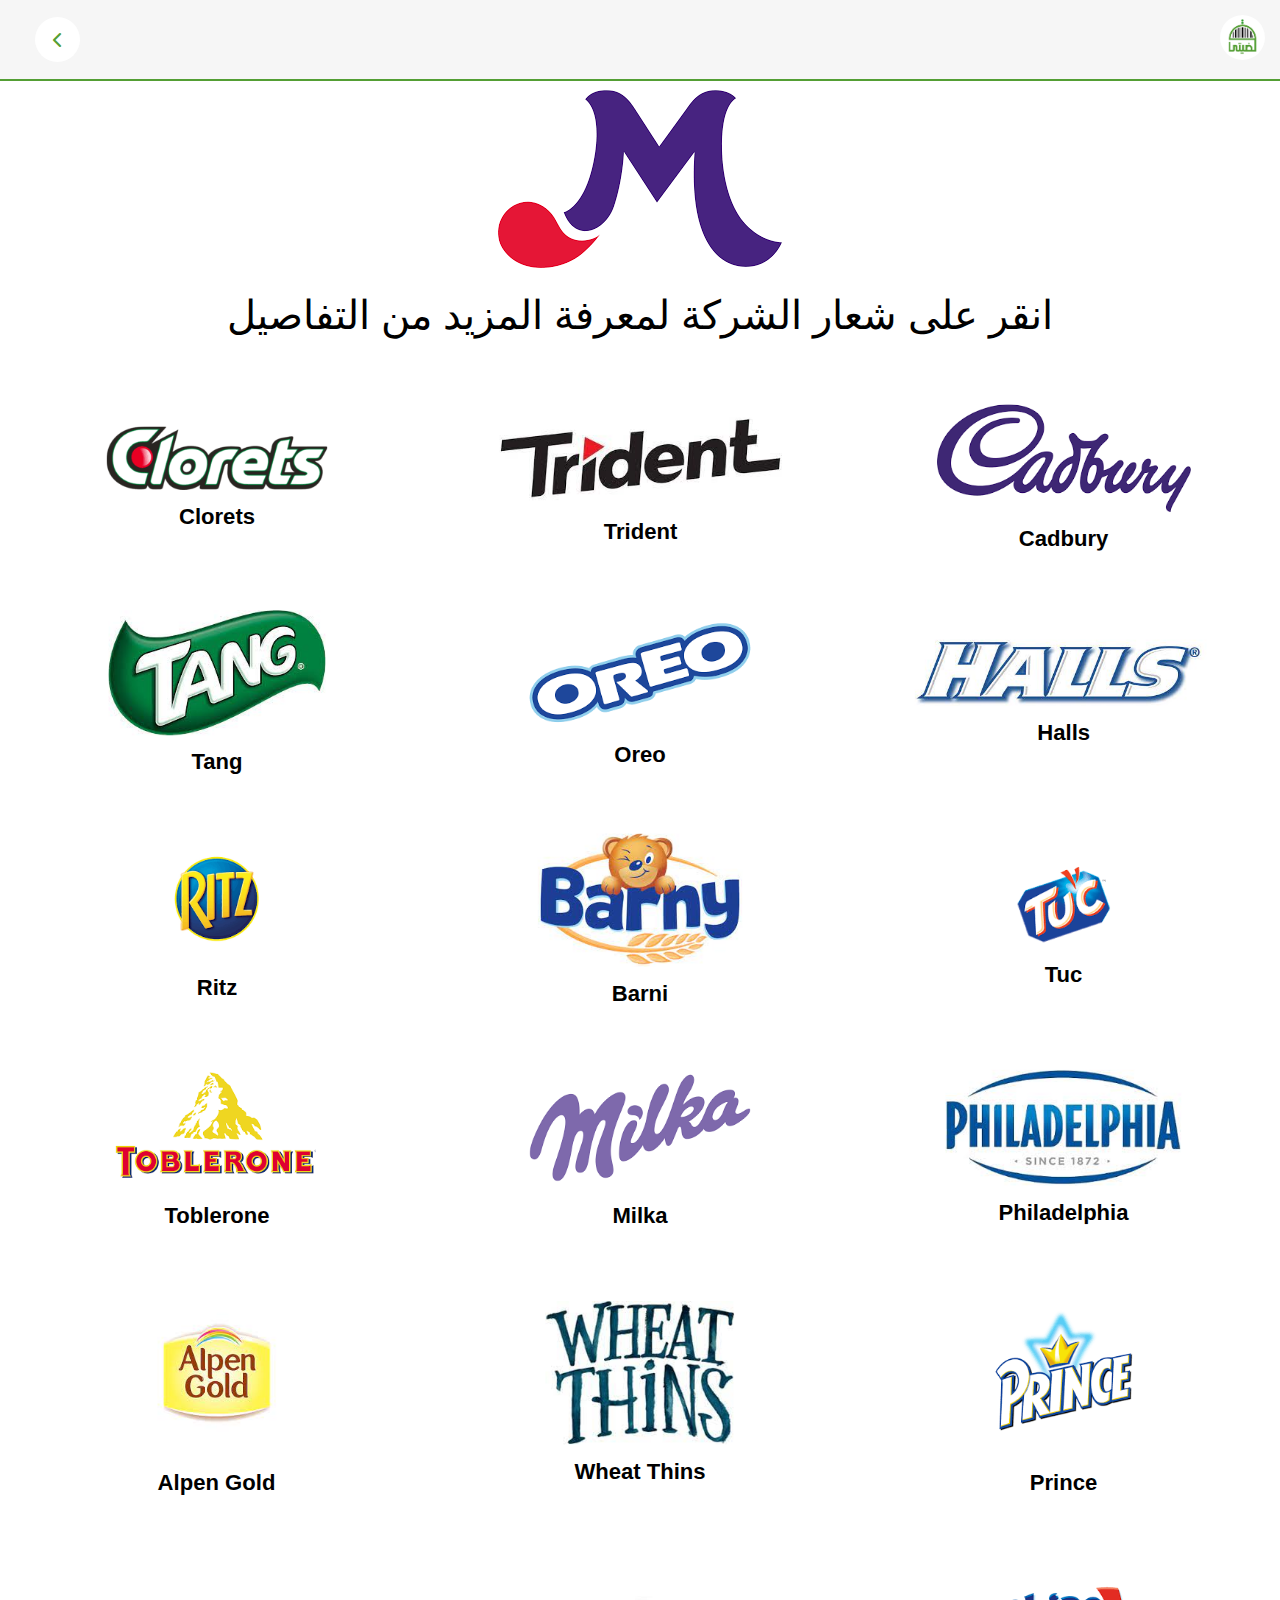
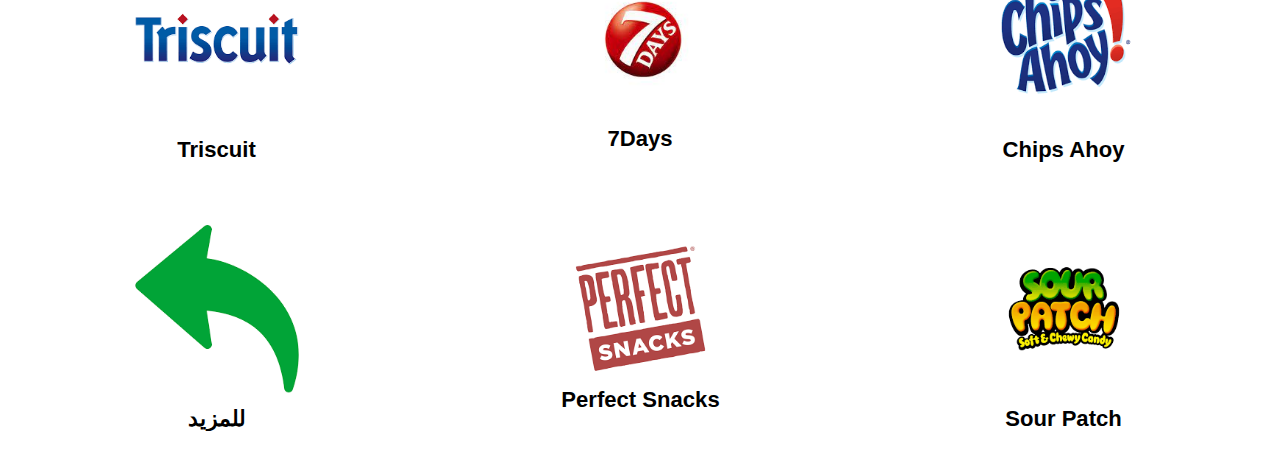
<file: html/mondelez.html>
<!DOCTYPE html>
<html lang="en">
  <head>
    <meta charset="UTF-8" />
    <meta name="viewport" content="width=device-width, initial-scale=1.0" />
    <title>Mondelez</title>
    <!--render all elements normally-->
    <link rel="stylesheet" href="../css/normalize.css" />
    <!--font awesome library-->
    <link rel="stylesheet" href="../css/all.min.css" />
    <link rel="stylesheet" href="../css/outer.css" />
    <link rel="icon" href="./images/logo.png" type="image/png">
    <script
      src="https://cdnjs.cloudflare.com/ajax/libs/gsap/3.12.2/gsap.min.js"
      defer
    ></script>
  </head>
  <body>
    <div class="header">
      <nav>
        <div class="logo"><img src="../images/logo.png" alt="" /></div>
        <div class="back-button">
          <a href="../html/goods.html"> <i class="fa-solid fa-chevron-up"></i></a>
        </div>
      </nav>
    </div>
    <div class="text">
      <div class="main-img"><img src="../images/mondelez.png" alt=""></div>
      <div class="secondery-text">
        انقر على شعار الشركة لمعرفة المزيد من التفاصيل
      </div>
    </div>
    <div class="boxes-container">
      <div data-name="b-1" class="box">
        <div class="text-img-container">
          <img src="../images/cadbury.png" alt="resturant photo" />
          <h2>Cadbury</h2>
        </div>
      </div>
      <div data-name="b-2" class="box">
        <div class="text-img-container">
          <img src="../images/trident.jfif" alt="resturant photo" />
          <h2>Trident</h2>
        </div>
      </div>
      <div data-name="b-3" class="box">
        <div class="text-img-container">
          <img
            src="../images/clorets.png"
            alt="resturant photo"
          />
          <h2>Clorets</h2>
        </div>
      </div>
      <div data-name="b-4" class="box">
        <div class="text-img-container">
          <img src="../images/halls.jfif" alt="resturant photo" />
          <h2>Halls</h2>
        </div>
      </div>
      <div data-name="b-5" class="box">
        <div class="text-img-container">
          <img src="../images/oreo.png" alt="resturant photo" />
          <h2>Oreo</h2>
        </div>
      </div>
      <div data-name="b-6" class="box">
        <div class="text-img-container">
          <img src="../images/tang.jfif" alt="resturant photo" />
          <h2>Tang</h2>
        </div>
      </div>
      <div data-name="b-7" class="box">
        <div class="text-img-container">
          <img src="../images/tuc.png" alt="resturant photo" />
          <h2>Tuc</h2>
        </div>
      </div>
      <div data-name="b-8" class="box">
        <div class="text-img-container">
          <img src="../images/barni.jfif" alt="resturant photo" />
          <h2>Barni</h2>
        </div>
      </div>
      <div data-name="b-9" class="box">
        <div class="text-img-container">
          <img src="../images/ritz.png" alt="resturant photo" />
          <h2>Ritz</h2>
        </div>
      </div>
      <div data-name="b-10" class="box">
        <div class="text-img-container">
          <img src="../images/philadelphia.jfif" alt="resturant photo" />
          <h2>Philadelphia</h2>
        </div>
      </div>
      <div data-name="b-11" class="box">
        <div class="text-img-container">
          <img src="../images/milka.png" alt="resturant photo" />
          <h2>Milka</h2>
        </div>
      </div>
      <div data-name="b-12" class="box">
        <div class="text-img-container">
          <img src="../images/toblerone.png" alt="resturant photo" />
          <h2>Toblerone</h2>
        </div>
      </div>
      <div data-name="b-13" class="box">
        <div class="text-img-container">
          <img src="../images/prince.png" alt="resturant photo" />
          <h2>Prince</h2>
        </div>
      </div>
      <div data-name="b-14" class="box">
        <div class="text-img-container">
          <img src="../images/wheat-thins.jfif" alt="resturant photo" />
          <h2>Wheat Thins</h2>
        </div>
      </div>
      <div data-name="b-15" class="box">
        <div class="text-img-container">
          <img src="../images/alpen-gold.jfif" alt="resturant photo" />
          <h2>Alpen Gold</h2>
        </div>
      </div>
      <div data-name="b-16" class="box">
        <div class="text-img-container">
          <img src="../images/chips-ahoy.png" alt="resturant photo" />
          <h2>Chips Ahoy</h2>
        </div>
      </div>
      <div data-name="b-17" class="box">
        <div class="text-img-container">
          <img src="../images/7days.jfif" alt="7Days photo" />
          <h2>7Days</h2>
        </div>
      </div>
      <div data-name="b-18" class="box">
        <div class="text-img-container">
          <img src="../images/triscuit.png" alt="triscuit photo" />
          <h2>Triscuit</h2>
        </div>
      </div>
      <div data-name="b-19" class="box">
        <div class="text-img-container">
          <img src="../images/sourpatch.png" alt="Sour Patch photo" />
          <h2>Sour Patch</h2>
        </div>
      </div>
      <div data-name="b-20" class="box">
        <div class="text-img-container">
          <img src="../images/perfect-snacks.png" alt="Perfect Snacks photo" />
          <h2>Perfect Snacks</h2>
        </div>
      </div>
      <div class="boxx">
        <a href="https://www.mondelezinternational.com/our-brands/" class="text-img-container">
          <img src="../images/more.png" alt="more photo" />
          <h2>للمزيد</h2>
        </a>
      </div>
    </div>
    <div class="boxes-preview">
      <div class="preview" data-target="b-1">
        <i class="fas fa-times"></i>
        <img src="../images/cadbury.png" alt="cadbury img" />
        <h3>Cadbury</h3>
        <hr />
        <p>
          هي شركة متخصصة في صناعة الشوكولاته والبسكويت تأسست في بيرغنهام - المملكة المتحدة عام 1824  على يد جون كادبوري وفي عام 2010 اصبحت كادبوري تابعة لشركة  Mondelez International
        </p>
      </div>
      <div class="preview" data-target="b-2">
        <i class="fas fa-times"></i>
        <img src="../images/trident.jfif" alt="trident img" />
        <h3>Trident</h3>
        <hr />
        <p>
          هي شركة متخصصة في بيع و صناعة العلكة بأنواعها تأسست في الولايات المتحدة الأمريكية عام 1960 وفي عام 2012 اصبحت تراي دنت جزءا من شركة Mondelez International
        </p>
      </div>
      <div class="preview" data-target="b-3">
        <i class="fas fa-times"></i>
        <img
          src="../images/clorets.png"
          alt="trident img"
        />
        <h3>Clorets</h3>
        <hr />
        <p>
          هي شركة متخصصة في بيع و صناعة العلكة بأنواعها تأسست في الولايات المتحدة الأمريكية عام 1951 على يد مؤسسها جون ستيفنسون وهي تابعة لشركة Mondelez International, Inc
        </p>
      </div>
      <div class="preview" data-target="b-4">
        <i class="fas fa-times"></i>
        <img src="../images/halls.jfif" alt="Halls img" />
        <h3>Halls</h3>
        <hr />
        <p>
          هي شركة متخصصة في بيع وصناعة الحلوى  بأنواعها تأسست هالز في المملكة المتحدة عام 1893 على يد جيمس بول هال واصبحت جزءا من شركة Mondelez International
        </p>
      </div>
      <div class="preview" data-target="b-5">
        <i class="fas fa-times"></i>
        <img src="../images/oreo.png" alt="Oreo img" />
        <h3>Oreo</h3>
        <hr />
        <p>
          هي شركة متخصصة في بيع و صناعة البسكويت الحلو وأنواعه تأسست في الولايات المتحدة الأمريكية عام 1912 وكانت تابعة لشركة نابيسو حتى عام 2000 حيث قامت شركة Mondelez International بشرائها
        </p>
      </div>
      <div class="preview" data-target="b-6">
        <i class="fas fa-times"></i>
        <img src="../images/tang.jfif" alt="Tang img" />
        <h3>Tang</h3>
        <hr />
        <p>
           هي شركة متخصصة في بيع و صناعة مشروبات الفاكهة المسحوقة (الباودر) تأسست في الولايات المتحدة الأمريكية عام 1957 وكانت تحمل اسم غلوبو في بدايتها وفي عام 2008 انضمت تانج إلى شركة Mondelez Internationl
        </p>
      </div>
      <div class="preview" data-target="b-7">
        <i class="fas fa-times"></i>
        <img src="../images/tuc.png" alt="Tuc img" />
        <h3>Tuc</h3>
        <hr />
        <p>
          هي شركة متخصصة في بيع وصناعة البسكويت المالح تأسست في فرنسا عام 1958 وكانت تابعة لشركو لوبيز وفي عام 2012 اصبحت جزءا من شركات Mondelez International, Inc
        </p>
      </div>
      <div class="preview" data-target="b-8">
        <i class="fas fa-times"></i>
        <img src="../images/barni.jfif" alt="barni img" />
        <h3>Barni</h3>
        <hr />
        <p>
          هي شركة متخصصة في بيع وصناعة الكيك بأنواعه تأسست تأسست في إيطاليا عام 1989 و اصبحت جزءا من شركات Mondelez International, Inc عام 2010
        </p>
      </div>
      <div class="preview" data-target="b-9">
        <i class="fas fa-times"></i>
        <img src="../images/ritz.png" alt="Ritz img" />
        <h3>Ritz</h3>
        <hr />
        <p>
          هي شركة متخصصة في صناعة البسكويت بأنواعه تأسست في الولايات المتحدة الأمريكية من قبل شركة نابسكو عام 1934 واصبحت جزءا من شركات Mondelez International, Inc عام 2000
        </p>
      </div>
      <div class="preview" data-target="b-10">
        <i class="fas fa-times"></i>
        <img src="../images/philadelphia.jfif" alt="Philadelphia img" />
        <h3>Philadelphia</h3>
        <hr />
        <p>
          هي شركة متخصصة في بيع وصناعة الجبنة الكريمية بأنواعها  تأسست في الولايات المتحدة الأمريكية عام 1880 واصبحت جزءا من شركات Mondelez International, Inc عام 2010
        </p>
      </div>
      <div class="preview" data-target="b-11">
        <i class="fas fa-times"></i>
        <img src="../images/milka.png" alt="Milka img" />
        <h3>Milka</h3>
        <hr />
        <p>
          هي شركة متخصصة في صناعة الشوكولاته بأنواعها تأسست في سميسرا عام 1901  على يد فيليكس راشتر و في عام 2010 انضمت ميلكا الى شركة Mondelez International
        </p>
      </div>
      <div class="preview" data-target="b-12">
        <i class="fas fa-times"></i>
        <img src="../images/toblerone.png" alt="toblerone img" />
        <h3>Toblerone</h3>
        <hr />
        <p>
          هي شركة متخصصة في صناعة الشوكولاته بأنواعها تأسست في سويسرا عام 1908 على يد ثيودور تمبلر وابنه فريتز توبلر وهي الأن جزء من شركة Mondelez International
        </p>
      </div>
      <div class="preview" data-target="b-13">
        <i class="fas fa-times"></i>
        <img src="../images/prince.png" alt="Prince img" />
        <h3>Prince</h3>
        <hr />
        <p>
          هي شركة متخصصة في بيع وصناعة البسكويت بأنواعه تأسست في فرنسا عام 1912 و في عام 2010 اصبحت جزءا من شركة Mondelez International
        </p>
      </div>
      <div class="preview" data-target="b-14">
        <i class="fas fa-times"></i>
        <img src="../images/wheat-thins.jfif" alt="Wheat Thins img" />
        <h3>Wheat Thins</h3>
        <hr />
        <p>

        </p>
      </div>
      <div class="preview" data-target="b-15">
        <i class="fas fa-times"></i>
        <img src="../images/alpen-gold.jfif" alt="Alpen Gold img" />
        <h3>Alpen Gold</h3>
        <hr />
        <p>

        </p>
      </div>
      <div class="preview" data-target="b-16">
        <i class="fas fa-times"></i>
        <img src="../images/chips-ahoy.png" alt="Chips Ahoy img" />
        <h3>Chips Ahoy</h3>
        <hr />
        <p>

        </p>
      </div>
      <div class="preview" data-target="b-17">
        <i class="fas fa-times"></i>
        <img src="../images/7days.jfif" alt="7Days img" />
        <h3>7Days</h3>
        <hr />
        <p>

        </p>
      </div>
      <div class="preview" data-target="b-18">
        <i class="fas fa-times"></i>
        <img src="../images/triscuit.png" alt="triscuit img" />
        <h3>Triscuit</h3>
        <hr />
        <p>

        </p>
      </div>
      <div class="preview" data-target="b-19">
        <i class="fas fa-times"></i>
        <img src="../images/sourpatch.png" alt="Sour Patch img" />
        <h3>Sour Patch</h3>
        <hr />
        <p>

        </p>
      </div>
      <div class="preview" data-target="b-20">
        <i class="fas fa-times"></i>
        <img src="../images/perfect-snacks.png" alt="Perfect Snacks img" />
        <h3>Perfect Snacksd</h3>
        <hr />
        <p>

        </p>
      </div>
    </div>
    <script src="../js/cards.js"></script>
  </body>
</html>
</file>
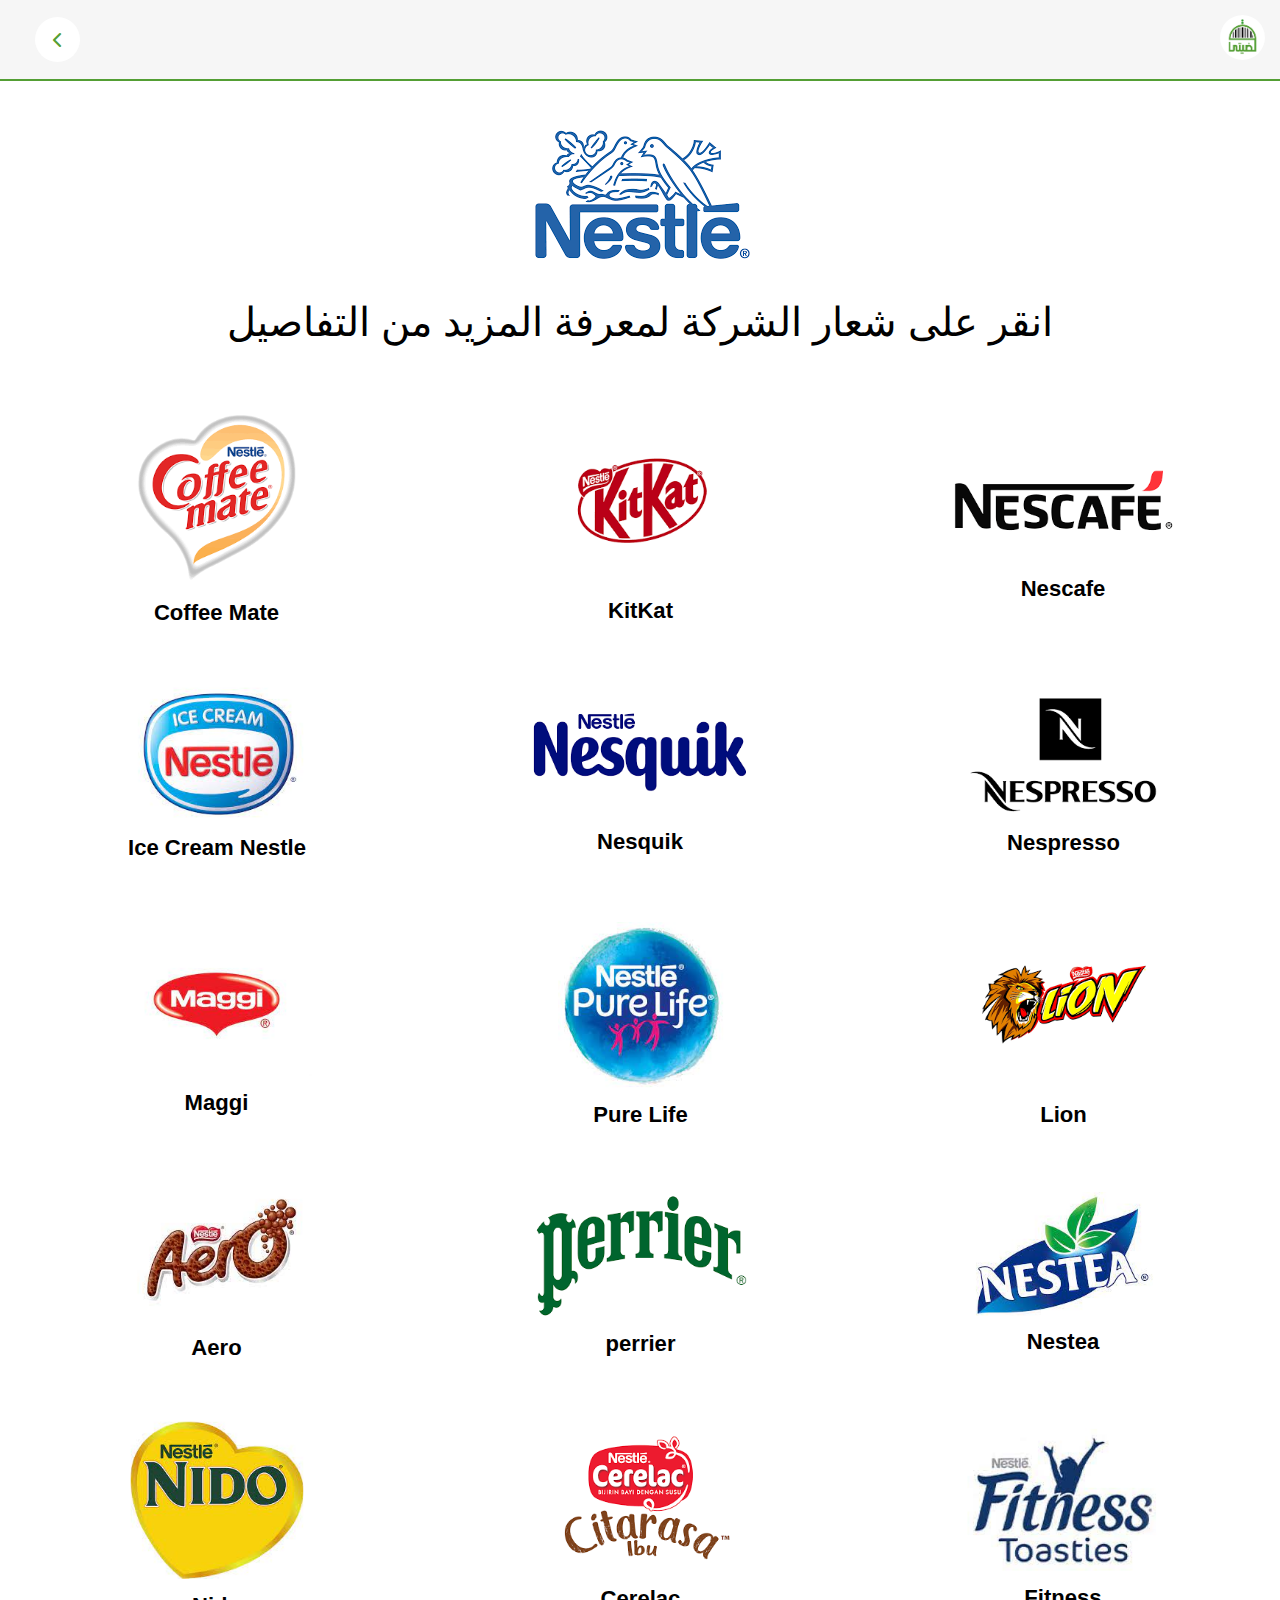
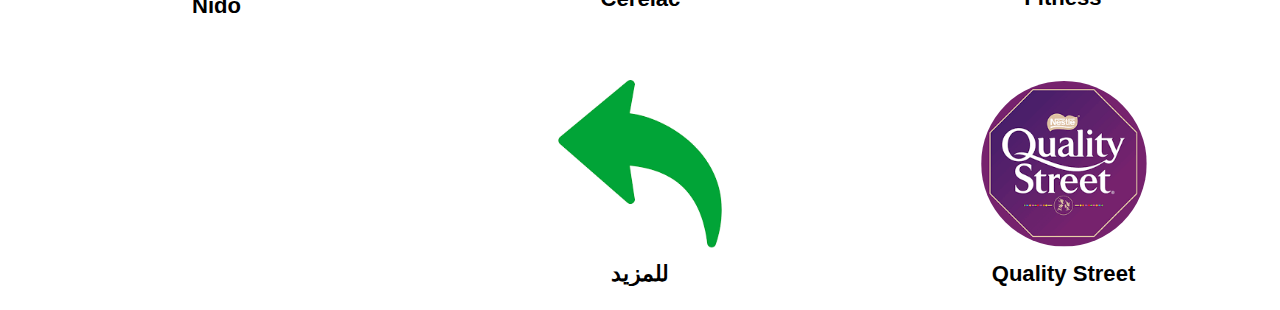
<file: html/nestle.html>
<!DOCTYPE html>
<html lang="en">
  <head>
    <meta charset="UTF-8" />
    <meta name="viewport" content="width=device-width, initial-scale=1.0" />
    <title>Nestle</title>
    <!--render all elements normally-->
    <link rel="stylesheet" href="../css/normalize.css" />
    <!--font awesome library-->
    <link rel="stylesheet" href="../css/all.min.css" />
    <link rel="stylesheet" href="../css/outer.css" />
    <link rel="icon" href="./images/logo.png" type="image/png">
    <script
      src="https://cdnjs.cloudflare.com/ajax/libs/gsap/3.12.2/gsap.min.js"
      defer
    ></script>
  </head>
  <body>
    <div class="header">
      <nav>
        <div class="logo"><img src="../images/logo.png" alt="" /></div>
        <div class="back-button">
          <a href="../html/goods.html"> <i class="fa-solid fa-chevron-up"></i></a>
        </div>
      </nav>
    </div>
    <div class="text">
      <div class="main-img"><img src="../images/nestle.png" alt=""></div>
      <div class="secondery-text nestle-text">
        انقر على شعار الشركة لمعرفة المزيد من التفاصيل
      </div>
    </div>
    <div class="boxes-container">
      <div data-name="b-1" class="box">
        <div class="text-img-container">
          <img src="../images/nescafe.png" alt="nescafe photo" />
          <h2>Nescafe</h2>
        </div>
      </div>
      <div data-name="b-2" class="box">
        <div class="text-img-container">
          <img src="../images/kitkat.png" alt="kitkat photo" />
          <h2>KitKat</h2>
        </div>
      </div>
      <div data-name="b-3" class="box">
        <div class="text-img-container">
          <img
            src="../images/coffee-mate.png"
            alt="coffee-mate photo"
          />
          <h2>Coffee Mate</h2>
        </div>
      </div>
      <div data-name="b-4" class="box">
        <div class="text-img-container">
          <img src="../images/nespresso.png" alt="nespresso photo" />
          <h2>Nespresso</h2>
        </div>
      </div>
      <div data-name="b-5" class="box">
        <div class="text-img-container">
          <img src="../images/nesquik.png" alt="nesquik photo" />
          <h2>Nesquik</h2>
        </div>
      </div>
      <div data-name="b-6" class="box">
        <div class="text-img-container">
          <img src="../images/nestle-icecream.jfif" alt="ice cream nestle photo" />
          <h2> Ice Cream Nestle</h2>
        </div>
      </div>
      <div data-name="b-7" class="box">
        <div class="text-img-container">
          <img src="../images/lion.png" alt="lion photo" />
          <h2>Lion</h2>
        </div>
      </div>
      <div data-name="b-8" class="box">
        <div class="text-img-container">
          <img src="../images/pure life.jfif" alt="pure life photo" />
          <h2>Pure Life</h2>
        </div>
      </div>
      <div data-name="b-9" class="box">
        <div class="text-img-container">
          <img src="../images/maggi.jfif" alt="resturant photo" />
          <h2>Maggi</h2>
        </div>
      </div>
      <div data-name="b-10" class="box">
        <div class="text-img-container">
          <img src="../images/nestea.jfif" alt="nestea photo" />
          <h2>Nestea</h2>
        </div>
      </div>
      <div data-name="b-11" class="box">
        <div class="text-img-container">
          <img src="../images/perrier.png" alt="perrier photo" />
          <h2>perrier</h2>
        </div>
      </div>
      <div data-name="b-12" class="box">
        <div class="text-img-container">
          <img src="../images/aero.jfif" alt="Aero photo" />
          <h2>Aero</h2>
        </div>
      </div>
      <div data-name="b-13" class="box">
        <div class="text-img-container">
          <img src="../images/fitness.jfif" alt="Fitness photo" />
          <h2>Fitness</h2>
        </div>
      </div>
      <div data-name="b-14" class="box">
        <div class="text-img-container">
          <img src="../images/cerelac.png" alt="cerelac photo" />
          <h2>Cerelac</h2>
        </div>
      </div>
      <div data-name="b-15" class="box">
        <div class="text-img-container">
          <img src="../images/nido.jfif" alt="Nido photo" />
          <h2>Nido</h2>
        </div>
      </div>
      <div data-name="b-16" class="box">
        <div class="text-img-container">
          <img style="border-radius: 50%;" src="../images/quality-street.png" alt="Qstreet photo" />
          <h2>Quality Street</h2>
        </div>
      </div>
      <div class="boxx">
        <a href="https://www.nestle.com/brands/brandssearchlist" class="text-img-container">
          <img src="../images/more.png" alt="more photo" />
          <h2>للمزيد</h2>
        </a>
      </div>
    </div>
    <div class="boxes-preview">
      <div class="preview" data-target="b-1">
        <i class="fas fa-times"></i>
        <img src="../images/nescafe.png" alt="mcdonalds img" />
        <h3>Nescafe</h3>
        <hr />
        <p>
          هي شركة متخصصة في بيع و صناعة القهوة والمشروبات الساخنة تأسست في سويسرا عام 1938 على يد هنري نستله وهي جزء من شركة Nestle التي تأسست عام 1905
        </p>
      </div>
      <div class="preview" data-target="b-2">
        <i class="fas fa-times"></i>
        <img src="../images/kitkat.png" alt="mcdonalds img" />
        <h3>KitKat</h3>
        <hr />
        <p>
          هي شركة متخصصة في بيع وصناعة البسكويت و الويفر بأنواعة تأسست في اليابان عام 1935 وهي تابعة لشركة Nestle السويسرية
        </p>
      </div>
      <div class="preview" data-target="b-3">
        <i class="fas fa-times"></i>
        <img
          src="../images/coffee-mate.png"
          alt="mcdonalds img"
        />
        <h3>Coffee Mate</h3>
        <hr />
        <p>
          هي شركة متخصصة في بيع وصناعة القهوة ومحلياتها تأسست في الولايات المتحدة الأمريكية على يد بعض المستثمرين عام 2011 وهي تابعة لشركة Nestle السويسرية
        </p>
      </div>
      <div class="preview" data-target="b-4">
        <i class="fas fa-times"></i>
        <img src="../images/nespresso.png" alt="mcdonalds img" />
        <h3>Nespresso</h3>
        <hr />
        <p>
          هي شركة متخصصة في بيع وصناعة انظمة القهوة والمشروبات الساخنة تأسست في لوزان - سويسرا على يد مكسويل فيرنوي عام 1986 وهي تابعة لشركة Nestle السويسرية
        </p>
      </div>
      <div class="preview" data-target="b-5">
        <i class="fas fa-times"></i>
        <img src="../images/nesquik.png" alt="mcdonalds img" />
        <h3>Nesquik</h3>
        <hr />
        <p>
          هي شركة متخصصة في بيع وصناعة المشروبات الساخنة و الكاكو تأسست في سويسرا عام 1964 على يد هنري نستله وهي تابعة لشركة Nestle السويسرية
        </p>
      </div>
      <div class="preview" data-target="b-6">
        <i class="fas fa-times"></i>
        <img src="../images/nestle-icecream.jfif" alt="mcdonalds img" />
        <h3>Ice Cream Nestle</h3>
        <hr />
        <p>
          هي شركة متخصصة في بيع وصناعة الأيس كريم بأنواعه وهي جزء من شركة نستله السويسرية والتي تأسست عام 1866 على يد هنري نستله 
        </p>
      </div>
      <div class="preview" data-target="b-7">
        <i class="fas fa-times"></i>
        <img src="../images/lion.png" alt="mcdonalds img" />
        <h3>Lion</h3>
        <hr />
        <p>
          هي شركة متخصصة في بيع و صناعة البسكويت بالشوكولاته بأنواعة تأسست في سويسرا عام 1907 وهي تابعة لشركة Nestle السويسرية
        </p>
      </div>
      <div class="preview" data-target="b-8">
        <i class="fas fa-times"></i>
        <img src="../images/pure life.jfif" alt="mcdonalds img" />
        <h3>Pure Life</h3>
        <hr />
        <p>
          هي شركة متخصصة في بيع وإنتاج المياه المعدنية  تأسست على يد هنري نستله وهي شركة سويسرية تابعة لشركة Nestle
        </p>
      </div>
      <div class="preview" data-target="b-9">
        <i class="fas fa-times"></i>
        <img src="../images/maggi.jfif" alt="mcdonalds img" />
        <h3>Maggi</h3>
        <hr />
        <p>
          هي شركة متخصصة في بيع و صناعة  مرق الدجاج والتوابل تأسست في سويسرا عام 1947 واصبحت واحدة من أشهر العلامات التجارية وهي تابعة لشركة نستله السويسرية
        </p>
      </div>
      <div class="preview" data-target="b-10">
        <i class="fas fa-times"></i>
        <img src="../images/nestea.jfif" alt="mcdonalds img" />
        <h3>Nestea</h3>
        <hr />
        <p>
          هي شركة متخصصة في بيع وصناعة المشروبات الباردة ومشتقاتها تأسست في سويسرا عام 1866 وانتشرت في اغلب بلدان العالم وهي تابعة لشركة Nestle السويسرية
        </p>
      </div>
      <div class="preview" data-target="b-11">
        <i class="fas fa-times"></i>
        <img src="../images/perrier.png" alt="mcdonalds img" />
        <h3>perrier</h3>
        <hr />
        <p>
          هي شركة متخصصة في بيع وإنتاج المياه المعدنية والمشروبات الغازية تأسست في جنوب فرنسا عام 1863 وهي تابعة لشركة Nestle السويسرية
        </p>
      </div>
      <div class="preview" data-target="b-12">
        <i class="fas fa-times"></i>
        <img src="../images/aero.jfif" alt="mcdonalds img" />
        <h3>Aero</h3>
        <hr />
        <p>
          هي شركة متخصصة في بيع وصناعة البسكويت والشوكولاته بأنواعها تأسست في بريطانيا عام 1935 و هي تابعة لشركة Nestle السويسرية
        </p>
      </div>
      <div class="preview" data-target="b-13">
        <i class="fas fa-times"></i>
        <img src="../images/fitness.jfif" alt="fitness img" />
        <h3>FItness</h3>
        <hr />
        <p>
          هي شركة متخصصة في بيع وصناعة البسكويت والشوكولاته بأنواعها تأسست في بريطانيا عام 1935 و هي تابعة لشركة Nestle السويسرية
        </p>
      </div>
      <div class="preview" data-target="b-14">
        <i class="fas fa-times"></i>
        <img src="../images/cerelac.png" alt="cerelac img" />
        <h3>Cerelac</h3>
        <hr />
        <p>
          هي شركة متخصصة في بيع وصناعة الأغذية و أطعمة الأطفال تأسست عام 1866 وتم اطلاق اولى منتجاتها عام 1867 وهي تابعة لشركة Nestle السويسرية
        </p>
      </div>
      <div class="preview" data-target="b-15">
        <i class="fas fa-times"></i>
        <img src="../images/nido.jfif" alt="Nido img" />
        <h3>Nido</h3>
        <hr />
        <p>
          هي شركة متخصصة في بيع و صناعة الأغذية و حليب الأطفال تأسست عام 1947 وتعتبر من أشهر شركات انتاج الحليب في العالم وهي تابعة لشركة Nestle السويسرية
        </p>
      </div>
      <div class="preview" data-target="b-16">
        <i class="fas fa-times"></i>
        <img style="border-radius: 50%;" src="../images/quality-street.png" alt="Qstreet img" />
        <h3>Quality Street</h3>
        <hr />
        <p>
          هي شركة متخصصة في بيع وصناعة الحلويات والشوكولاته بأنواعها تأسست في ويست يوركشاير - انجلترا عام 1936 وهي تابعة لشركة Nestle السويسرية
        </p>
      </div>
    </div>
    <script src="../js/cards.js"></script>
  </body>
</html>
</file>
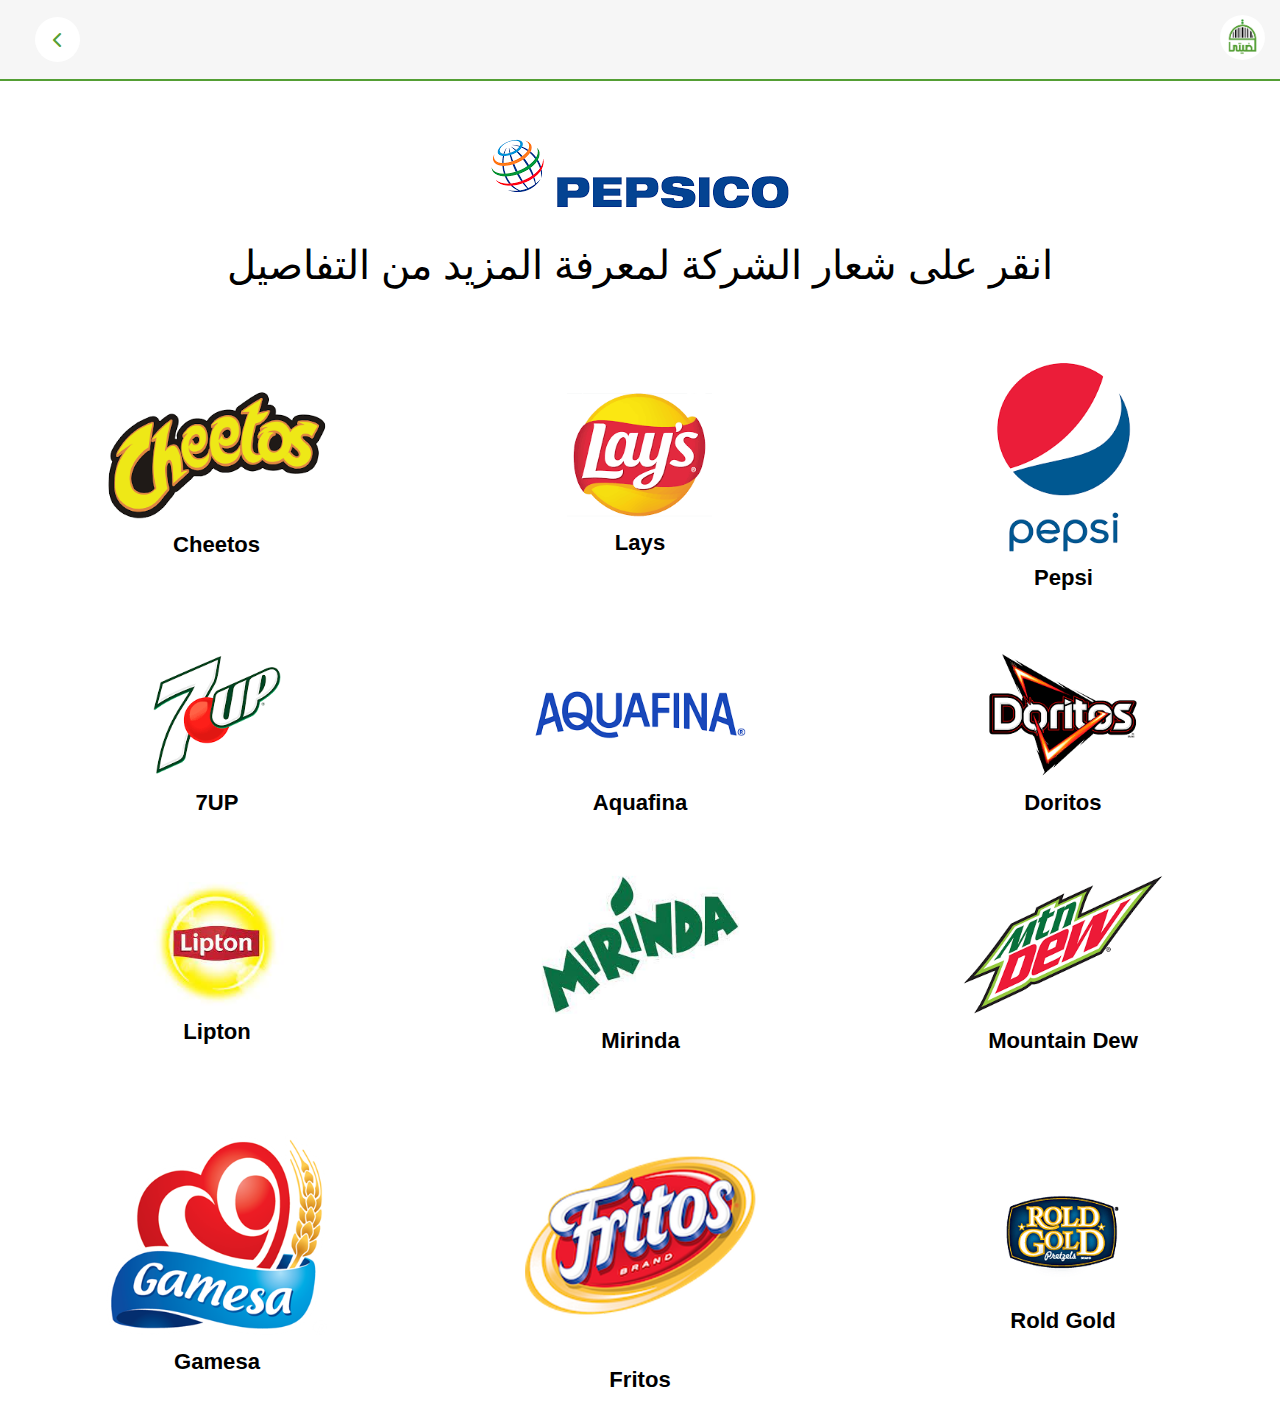
<file: html/pepsico.html>
<!DOCTYPE html>
<html lang="en">
  <head>
    <meta charset="UTF-8" />
    <meta name="viewport" content="width=device-width, initial-scale=1.0" />
    <title>Pepsico</title>
    <!--render all elements normally-->
    <link rel="stylesheet" href="../css/normalize.css" />
    <!--font awesome library-->
    <link rel="stylesheet" href="../css/all.min.css" />
    <link rel="stylesheet" href="../css/outer.css" />
    <script
      src="https://cdnjs.cloudflare.com/ajax/libs/gsap/3.12.2/gsap.min.js"
      defer
    ></script>
  </head>
  <body>
    <div class="header">
      <nav>
        <div class="logo"><img src="../images/logo.png" alt="" /></div>
        <div class="back-button">
          <a href="../html/goods.html"> <i class="fa-solid fa-chevron-up"></i></a>
        </div>
      </nav>
    </div>
    <div class="text">
      <div class="main-img"><img src="../images/pepsico.png" alt=""></div>
      <div class="secondery-text nestle-text">
        انقر على شعار الشركة لمعرفة المزيد من التفاصيل
      </div>
    </div>
    <div class="boxes-container">
      <div data-name="b-1" class="box">
        <div class="text-img-container">
          <img src="../images/pepsi.png" alt="pepsi photo" />
          <h2>Pepsi</h2>
        </div>
      </div>
      <div data-name="b-2" class="box">
        <div class="text-img-container">
          <img src="../images/lays.png" alt="lays photo" />
          <h2>Lays</h2>
        </div>
      </div>
      <div data-name="b-3" class="box">
        <div class="text-img-container">
          <img
            src="../images/cheetos.png"
            alt="Cheetos photo"
          />
          <h2>Cheetos</h2>
        </div>
      </div>
      <div data-name="b-4" class="box">
        <div class="text-img-container">
          <img src="../images/doritos.png" alt="doritos photo" />
          <h2>Doritos</h2>
        </div>
      </div>
      <div data-name="b-5" class="box">
        <div class="text-img-container">
          <img src="../images/aquafina.png" alt="Aquafina photo" />
          <h2>Aquafina</h2>
        </div>
      </div>
      <div data-name="b-6" class="box">
        <div class="text-img-container">
          <img src="../images/7up.png" alt="7up photo" />
          <h2>7UP</h2>
        </div>
      </div>
      <div data-name="b-7" class="box">
        <div class="text-img-container">
          <img src="../images/mountaindew.png" alt="mountaindew photo" />
          <h2>Mountain Dew</h2>
        </div>
      </div>
      <div data-name="b-8" class="box">
        <div class="text-img-container">
          <img src="../images/mirinda.jfif" alt="mirinda photo" />
          <h2>Mirinda</h2>
        </div>
      </div>
      <div data-name="b-9" class="box">
        <div class="text-img-container">
          <img src="../images/lipton.jfif" alt="lipton photo" />
          <h2>Lipton</h2>
        </div>
      </div>
      <div data-name="b-10" class="box">
        <div class="text-img-container">
          <img src="../images/rold-gold.png" alt="rold-gold photo" />
          <h2>Rold Gold</h2>
        </div>
      </div>
      <div data-name="b-11" class="box">
        <div class="text-img-container">
          <img src="../images/fritos.png" alt="fritos photo" />
          <h2>Fritos</h2>
        </div>
      </div>
      <div data-name="b-12" class="box">
        <div class="text-img-container">
          <img src="../images/gamesa.png" alt="gamesa photo" />
          <h2>Gamesa</h2>
        </div>
      </div>
    </div>
    <div class="boxes-preview">
      <div class="preview" data-target="b-1">
        <i class="fas fa-times"></i>
        <img src="../images/pepsi.png" alt="pepsi img" />
        <h3>Pepsi</h3>
        <hr />
        <p>
          Lorem ipsum dolor sit amet consectetur adipisicing elit. Laborum qui
          nulla aut, eum labore id illum vel unde omnis ratione nobis
          distinctio, consectetur cum molestiae ipsum quaerat inventore animi
          fuga.
        </p>
      </div>
      <div class="preview" data-target="b-2">
        <i class="fas fa-times"></i>
        <img src="../images/lays.png" alt="lays img" />
        <h3>Lays</h3>
        <hr />
        <p>
          Lorem ipsum dolor sit amet consectetur adipisicing elit. Laborum qui
          nulla aut, eum labore id illum vel unde omnis ratione nobis
          distinctio, consectetur cum molestiae ipsum quaerat inventore animi
          fuga.
        </p>
      </div>
      <div class="preview" data-target="b-3">
        <i class="fas fa-times"></i>
        <img
          src="../images/cheetos.png"
          alt="cheetos img"
        />
        <h3>Cheetos</h3>
        <hr />
        <p>
          Lorem ipsum dolor sit amet consectetur adipisicing elit. Laborum qui
          nulla aut, eum labore id illum vel unde omnis ratione nobis
          distinctio, consectetur cum molestiae ipsum quaerat inventore animi
          fuga.
        </p>
      </div>
      <div class="preview" data-target="b-4">
        <i class="fas fa-times"></i>
        <img src="../images/doritos.png" alt="doritos img" />
        <h3>Doritos</h3>
        <hr />
        <p>
          Lorem ipsum dolor sit amet consectetur adipisicing elit. Laborum qui
          nulla aut, eum labore id illum vel unde omnis ratione nobis
          distinctio, consectetur cum molestiae ipsum quaerat inventore animi
          fuga.
        </p>
      </div>
      <div class="preview" data-target="b-5">
        <i class="fas fa-times"></i>
        <img src="../images/aquafina.png" alt="aquafina img" />
        <h3>Aquafina</h3>
        <hr />
        <p>
          Lorem ipsum dolor sit amet consectetur adipisicing elit. Laborum qui
          nulla aut, eum labore id illum vel unde omnis ratione nobis
          distinctio, consectetur cum molestiae ipsum quaerat inventore animi
          fuga.
        </p>
      </div>
      <div class="preview" data-target="b-6">
        <i class="fas fa-times"></i>
        <img src="../images/7up.png" alt="7up img" />
        <h3>7UP</h3>
        <hr />
        <p>
          Lorem ipsum dolor sit amet consectetur adipisicing elit. Laborum qui
          nulla aut, eum labore id illum vel unde omnis ratione nobis
          distinctio, consectetur cum molestiae ipsum quaerat inventore animi
          fuga.
        </p>
      </div>
      <div class="preview" data-target="b-7">
        <i class="fas fa-times"></i>
        <img src="../images/mountaindew.png" alt="mountaindewimg" />
        <h3>Mountain Dew</h3>
        <hr />
        <p>
          Lorem ipsum dolor sit amet consectetur adipisicing elit. Laborum qui
          nulla aut, eum labore id illum vel unde omnis ratione nobis
          distinctio, consectetur cum molestiae ipsum quaerat inventore animi
          fuga.
        </p>
      </div>
      <div class="preview" data-target="b-8">
        <i class="fas fa-times"></i>
        <img src="../images/mirinda.jfif" alt="mirinda img" />
        <h3>Mirinda</h3>
        <hr />
        <p>
          Lorem ipsum dolor sit amet consectetur adipisicing elit. Laborum qui
          nulla aut, eum labore id illum vel unde omnis ratione nobis
          distinctio, consectetur cum molestiae ipsum quaerat inventore animi
          fuga.
        </p>
      </div>
      <div class="preview" data-target="b-9">
        <i class="fas fa-times"></i>
        <img src="../images/lipton.jfif" alt="lipton img" />
        <h3>Lipton</h3>
        <hr />
        <p>
          Lorem ipsum dolor sit amet consectetur adipisicing elit. Laborum qui
          nulla aut, eum labore id illum vel unde omnis ratione nobis
          distinctio, consectetur cum molestiae ipsum quaerat inventore animi
          fuga.
        </p>
      </div>
      <div class="preview" data-target="b-10">
        <i class="fas fa-times"></i>
        <img src="../images/rold-gold.png" alt="rold-gold img" />
        <h3>Rold Gold</h3>
        <hr />
        <p>
          Lorem ipsum dolor sit amet consectetur adipisicing elit. Laborum qui
          nulla aut, eum labore id illum vel unde omnis ratione nobis
          distinctio, consectetur cum molestiae ipsum quaerat inventore animi
          fuga.
        </p>
      </div>
      <div class="preview" data-target="b-11">
        <i class="fas fa-times"></i>
        <img src="../images/fritos.png" alt="fritos img" />
        <h3>Fritos</h3>
        <hr />
        <p>
          Lorem ipsum dolor sit amet consectetur adipisicing elit. Laborum qui
          nulla aut, eum labore id illum vel unde omnis ratione nobis
          distinctio, consectetur cum molestiae ipsum quaerat inventore animi
          fuga.
        </p>
      </div>
      <div class="preview" data-target="b-12">
        <i class="fas fa-times"></i>
        <img src="../images/gamesa.png" alt="gamesa img" />
        <h3>Gamesa</h3>
        <hr />
        <p>
          Lorem ipsum dolor sit amet consectetur adipisicing elit. Laborum qui
          nulla aut, eum labore id illum vel unde omnis ratione nobis
          distinctio, consectetur cum molestiae ipsum quaerat inventore animi
          fuga.
        </p>
      </div>
    </div>
    <script src="../js/cards.js"></script>
  </body>
</html>
</file>
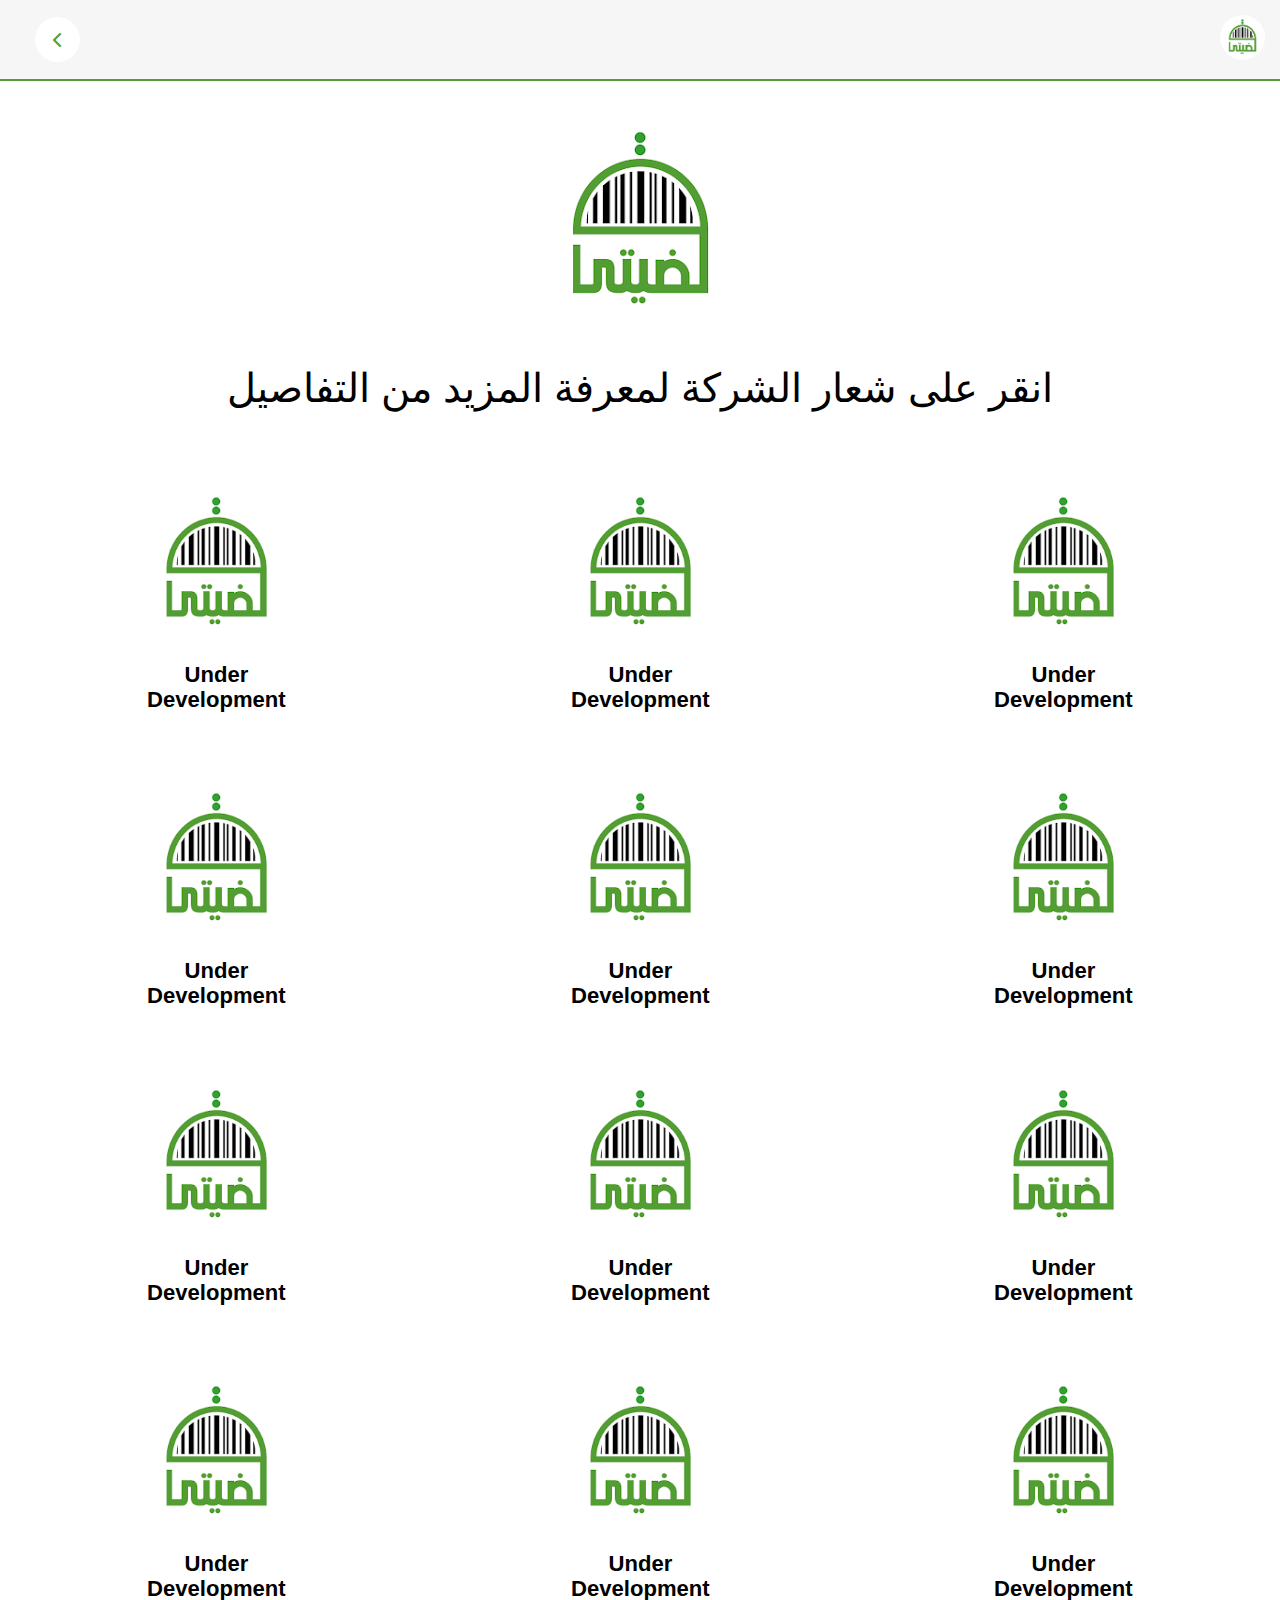
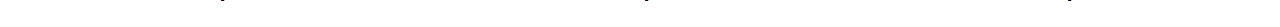
<file: html/randoms.html>
<!DOCTYPE html>
<html lang="en">
  <head>
    <meta charset="UTF-8" />
    <meta name="viewport" content="width=device-width, initial-scale=1.0" />
    <title>Under Dev</title>
    <!--render all elements normally-->
    <link rel="stylesheet" href="../css/normalize.css" />
    <!--font awesome library-->
    <link rel="stylesheet" href="../css/all.min.css" />
    <link rel="stylesheet" href="../css/outer.css" />
    <script
      src="https://cdnjs.cloudflare.com/ajax/libs/gsap/3.12.2/gsap.min.js"
      defer
    ></script>
  </head>
  <body>
    <div class="header">
      <nav>
        <div class="logo"><img src="../images/logo.png" alt="" /></div>
        <div class="back-button">
          <a href="../index.html#boycott"> <i class="fa-solid fa-chevron-up"></i></a>
        </div>
      </nav>
    </div>
    <div class="text">
      <div class="main-text"><img src="../images/logo.png" alt=""></div>
      <div class="secondery-text nestle-text">
        انقر على شعار الشركة لمعرفة المزيد من التفاصيل
      </div>
    </div>
    <div class="boxes-container">
      <div data-name="b-1" class="box">
        <div class="text-img-container">
          <img src="../images/logo.png" alt="resturant photo" />
          <h2>Under Development</h2>
        </div>
      </div>
      <div data-name="b-2" class="box">
        <div class="text-img-container">
          <img src="../images/logo.png" alt="resturant photo" />
          <h2>Under Development</h2>
        </div>
      </div>
      <div data-name="b-3" class="box">
        <div class="text-img-container">
          <img
            style="border-radius: 37px"
            src="../images/logo.png"
            alt="resturant photo"
          />
          <h2>Under Development</h2>
        </div>
      </div>
      <div data-name="b-4" class="box">
        <div class="text-img-container">
          <img src="../images/logo.png" alt="logo photo" />
          <h2>Under Development</h2>
        </div>
      </div>
      <div data-name="b-5" class="box">
        <div class="text-img-container">
          <img src="../images/logo.png" alt="logo photo" />
          <h2>Under Development</h2>
        </div>
      </div>
      <div data-name="b-6" class="box">
        <div class="text-img-container">
          <img src="../images/logo.png" alt="logo photo" />
          <h2>Under Development</h2>
        </div>
      </div>
      <div data-name="b-7" class="box">
        <div class="text-img-container">
          <img src="../images/logo.png" alt="logo photo" />
          <h2>Under Development</h2>
        </div>
      </div>
      <div data-name="b-8" class="box">
        <div class="text-img-container">
          <img src="../images/logo.png" alt="logo photo" />
          <h2>Under Development</h2>
        </div>
      </div>
      <div data-name="b-9" class="box">
        <div class="text-img-container">
          <img src="../images/logo.png" alt="logo photo" />
          <h2>Under Development</h2>
        </div>
      </div>
      <div data-name="b-10" class="box">
        <div class="text-img-container">
          <img src="../images/logo.png" alt="logo photo" />
          <h2>Under Development</h2>
        </div>
      </div>
      <div data-name="b-11" class="box">
        <div class="text-img-container">
          <img src="../images/logo.png" alt="logo photo" />
          <h2>Under Development</h2>
        </div>
      </div>
      <div data-name="b-12" class="box">
        <div class="text-img-container">
          <img src="../images/logo.png" alt="logo photo" />
          <h2>Under Development</h2>
        </div>
      </div>
    </div>
    <div class="boxes-preview">
      <div class="preview" data-target="b-1">
        <i class="fas fa-times"></i>
        <img src="../images/logo.png" alt="logo img" />
        <h3>Under Development</h3>
        <hr />
        <p>
          Lorem ipsum dolor sit amet consectetur adipisicing elit. Laborum qui
          nulla aut, eum labore id illum vel unde omnis ratione nobis
          distinctio, consectetur cum molestiae ipsum quaerat inventore animi
          fuga.
        </p>
      </div>
      <div class="preview" data-target="b-2">
        <i class="fas fa-times"></i>
        <img src="../images/logo.png" alt="logo img" />
        <h3>Under Development</h3>
        <hr />
        <p>
          Lorem ipsum dolor sit amet consectetur adipisicing elit. Laborum qui
          nulla aut, eum labore id illum vel unde omnis ratione nobis
          distinctio, consectetur cum molestiae ipsum quaerat inventore animi
          fuga.
        </p>
      </div>
      <div class="preview" data-target="b-3">
        <i class="fas fa-times"></i>
        <img
          src="../images/logo.png"
          alt="logo img"
        />
        <h3>Under Development</h3>
        <hr />
        <p>
          Lorem ipsum dolor sit amet consectetur adipisicing elit. Laborum qui
          nulla aut, eum labore id illum vel unde omnis ratione nobis
          distinctio, consectetur cum molestiae ipsum quaerat inventore animi
          fuga.
        </p>
      </div>
      <div class="preview" data-target="b-4">
        <i class="fas fa-times"></i>
        <img src="../images/logo.png" alt="logo img" />
        <h3>Under Development</h3>
        <hr />
        <p>
          Lorem ipsum dolor sit amet consectetur adipisicing elit. Laborum qui
          nulla aut, eum labore id illum vel unde omnis ratione nobis
          distinctio, consectetur cum molestiae ipsum quaerat inventore animi
          fuga.
        </p>
      </div>
      <div class="preview" data-target="b-5">
        <i class="fas fa-times"></i>
        <img src="../images/logo.png" alt="logo img" />
        <h3>Under Development</h3>
        <hr />
        <p>
          Lorem ipsum dolor sit amet consectetur adipisicing elit. Laborum qui
          nulla aut, eum labore id illum vel unde omnis ratione nobis
          distinctio, consectetur cum molestiae ipsum quaerat inventore animi
          fuga.
        </p>
      </div>
      <div class="preview" data-target="b-6">
        <i class="fas fa-times"></i>
        <img src="../images/logo.png" alt="logo img" />
        <h3>Under Development</h3>
        <hr />
        <p>
          Lorem ipsum dolor sit amet consectetur adipisicing elit. Laborum qui
          nulla aut, eum labore id illum vel unde omnis ratione nobis
          distinctio, consectetur cum molestiae ipsum quaerat inventore animi
          fuga.
        </p>
      </div>
      <div class="preview" data-target="b-7">
        <i class="fas fa-times"></i>
        <img src="../images/logo.png" alt="logo img" />
        <h3>Under Development</h3>
        <hr />
        <p>
          Lorem ipsum dolor sit amet consectetur adipisicing elit. Laborum qui
          nulla aut, eum labore id illum vel unde omnis ratione nobis
          distinctio, consectetur cum molestiae ipsum quaerat inventore animi
          fuga.
        </p>
      </div>
      <div class="preview" data-target="b-8">
        <i class="fas fa-times"></i>
        <img src="../images/logo.png" alt="logo img" />
        <h3>Under Development</h3>
        <hr />
        <p>
          Lorem ipsum dolor sit amet consectetur adipisicing elit. Laborum qui
          nulla aut, eum labore id illum vel unde omnis ratione nobis
          distinctio, consectetur cum molestiae ipsum quaerat inventore animi
          fuga.
        </p>
      </div>
      <div class="preview" data-target="b-9">
        <i class="fas fa-times"></i>
        <img src="../images/logo.png" alt="logo img" />
        <h3>Under Development</h3>
        <hr />
        <p>
          Lorem ipsum dolor sit amet consectetur adipisicing elit. Laborum qui
          nulla aut, eum labore id illum vel unde omnis ratione nobis
          distinctio, consectetur cum molestiae ipsum quaerat inventore animi
          fuga.
        </p>
      </div>
      <div class="preview" data-target="b-10">
        <i class="fas fa-times"></i>
        <img src="../images/logo.png" alt="logo img" />
        <h3>Under Development</h3>
        <hr />
        <p>
          Lorem ipsum dolor sit amet consectetur adipisicing elit. Laborum qui
          nulla aut, eum labore id illum vel unde omnis ratione nobis
          distinctio, consectetur cum molestiae ipsum quaerat inventore animi
          fuga.
        </p>
      </div>
      <div class="preview" data-target="b-11">
        <i class="fas fa-times"></i>
        <img src="../images/logo.png" alt="logo img" />
        <h3>Under Developments</h3>
        <hr />
        <p>
          Lorem ipsum dolor sit amet consectetur adipisicing elit. Laborum qui
          nulla aut, eum labore id illum vel unde omnis ratione nobis
          distinctio, consectetur cum molestiae ipsum quaerat inventore animi
          fuga.
        </p>
      </div>
      <div class="preview" data-target="b-12">
        <i class="fas fa-times"></i>
        <img src="../images/logo.png" alt="logo img" />
        <h3>Under Development</h3>
        <hr />
        <p>
          Lorem ipsum dolor sit amet consectetur adipisicing elit. Laborum qui
          nulla aut, eum labore id illum vel unde omnis ratione nobis
          distinctio, consectetur cum molestiae ipsum quaerat inventore animi
          fuga.
        </p>
      </div>
    </div>
    <script src="../js/cards.js"></script>
  </body>
</html>
</file>
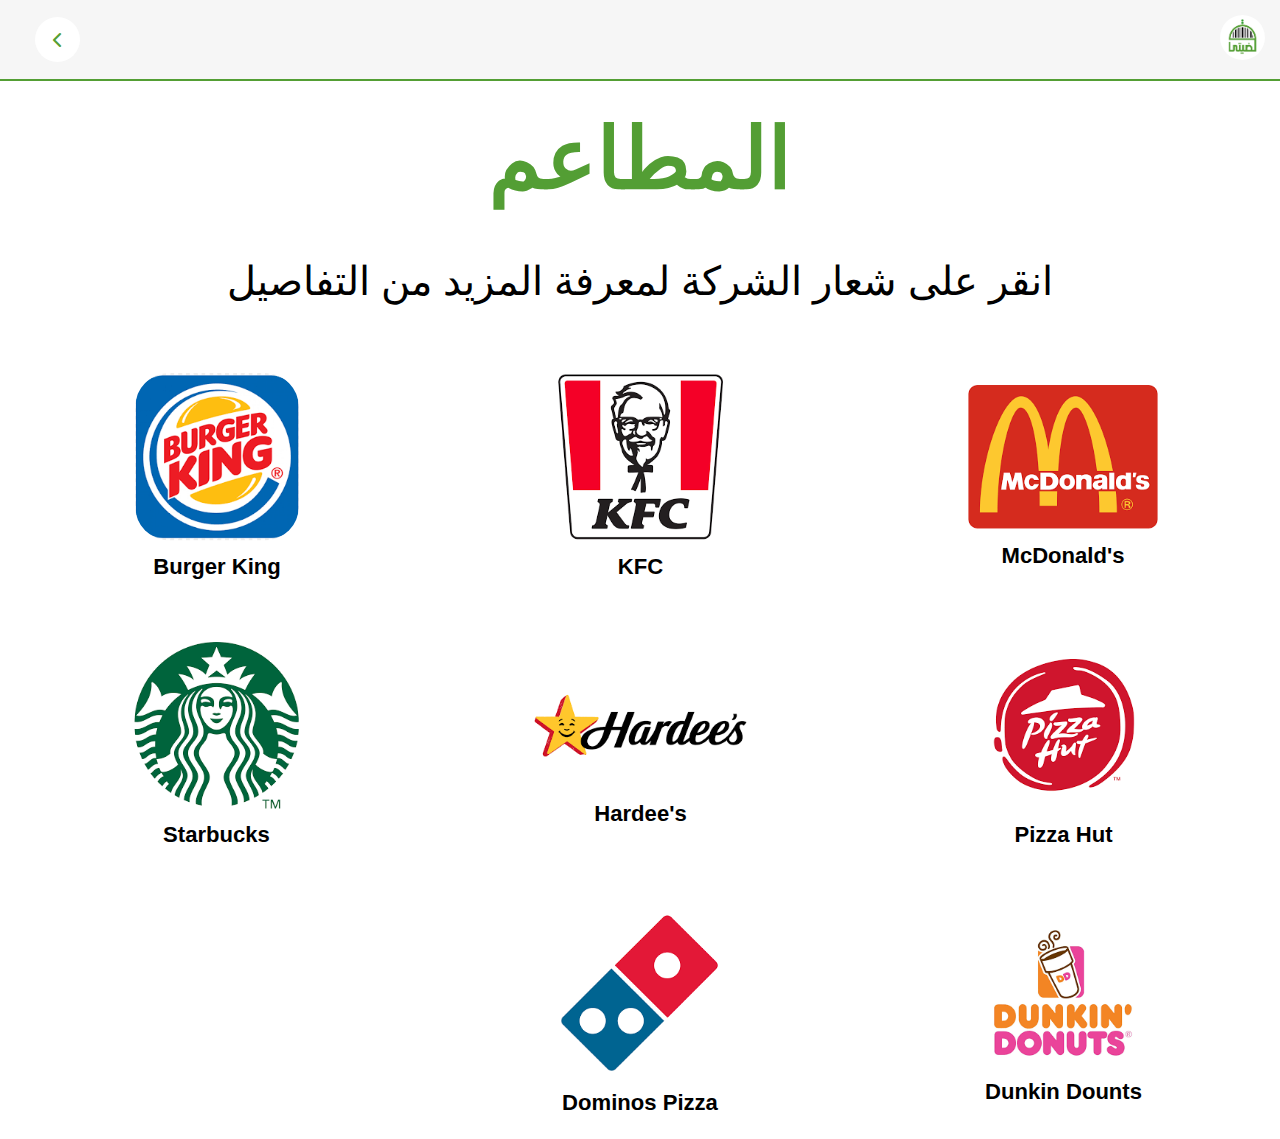
<file: html/resturants.html>
<!DOCTYPE html>
<html lang="en">
  <head>
    <meta charset="UTF-8" />
    <meta name="viewport" content="width=device-width, initial-scale=1.0" />
    <title>المطاعم</title>
    <!--render all elements normally-->
    <link rel="stylesheet" href="../css/normalize.css" />
    <!--font awesome library-->
    <link rel="stylesheet" href="../css/all.min.css" />
    <link rel="stylesheet" href="../css/outer.css" />
    <script
      src="https://cdnjs.cloudflare.com/ajax/libs/gsap/3.12.2/gsap.min.js"
      defer
    ></script>
  </head>
  <body>
    <div class="header">
      <nav>
        <div class="logo"><img src="../images/logo.png" alt="" /></div>
        <div class="back-button">
          <a href="../index.html#boycott"> <i class="fa-solid fa-chevron-up"></i></a>
        </div>
      </nav>
    </div>
    <div class="text">
      <div class="main-text">المطاعم</div>
      <div class="secondery-text">
        انقر على شعار الشركة لمعرفة المزيد من التفاصيل
      </div>
    </div>
    <div class="boxes-container">
      <div data-name="b-1" class="box">
        <div class="text-img-container">
          <img src="../images/mcdonalds.png" alt="resturant photo" />
          <h2>McDonald's</h2>
        </div>
      </div>
      <div data-name="b-2" class="box">
        <div class="text-img-container">
          <img src="../images/kfc.png" alt="resturant photo" />
          <h2>KFC</h2>
        </div>
      </div>
      <div data-name="b-3" class="box">
        <div class="text-img-container">
          <img
            style="border-radius: 37px"
            src="../images/burgerKing.png"
            alt="resturant photo"
          />
          <h2>Burger King</h2>
        </div>
      </div>
      <div data-name="b-4" class="box">
        <div class="text-img-container">
          <img src="../images/pizzahut.png" alt="resturant photo" />
          <h2>Pizza Hut</h2>
        </div>
      </div>
      <div data-name="b-5" class="box">
        <div class="text-img-container">
          <img src="../images/hardees.png" alt="resturant photo" />
          <h2>Hardee's</h2>
        </div>
      </div>
      <div data-name="b-6" class="box">
        <div class="text-img-container">
          <img src="../images/starbucks.png" alt="resturant photo" />
          <h2>Starbucks</h2>
        </div>
      </div>
      <div data-name="b-7" class="box">
        <div class="text-img-container">
          <img src="../images/dunkin.png" alt="resturant photo" />
          <h2>Dunkin Dounts</h2>
        </div>
      </div>
      <div data-name="b-8" class="box">
        <div class="text-img-container">
          <img src="../images/dominos.png" alt="resturant photo" />
          <h2>Dominos Pizza</h2>
        </div>
      </div>
    </div>
    <div class="boxes-preview">
      <div class="preview" data-target="b-1">
        <i class="fas fa-times"></i>
        <img src="../images/mcdonalds.png" alt="mcdonalds img" />
        <h3>McDonald's</h3>
        <hr />
        <p>
          Lorem ipsum dolor sit amet consectetur adipisicing elit. Laborum qui
          nulla aut, eum labore id illum vel unde omnis ratione nobis
          distinctio, consectetur cum molestiae ipsum quaerat inventore animi
          fuga.
        </p>
      </div>
      <div class="preview" data-target="b-2">
        <i class="fas fa-times"></i>
        <img src="../images/kfc.png" alt="mcdonalds img" />
        <h3>KFC</h3>
        <hr />
        <p>
          Lorem ipsum dolor sit amet consectetur adipisicing elit. Laborum qui
          nulla aut, eum labore id illum vel unde omnis ratione nobis
          distinctio, consectetur cum molestiae ipsum quaerat inventore animi
          fuga.
        </p>
      </div>
      <div class="preview" data-target="b-3">
        <i class="fas fa-times"></i>
        <img
          style="border-radius: 43px"
          src="../images/burgerKing.png"
          alt="mcdonalds img"
        />
        <h3>Burger King</h3>
        <hr />
        <p>
          Lorem ipsum dolor sit amet consectetur adipisicing elit. Laborum qui
          nulla aut, eum labore id illum vel unde omnis ratione nobis
          distinctio, consectetur cum molestiae ipsum quaerat inventore animi
          fuga.
        </p>
      </div>
      <div class="preview" data-target="b-4">
        <i class="fas fa-times"></i>
        <img src="../images/pizzahut.png" alt="mcdonalds img" />
        <h3>Pizza Hut</h3>
        <hr />
        <p>
          Lorem ipsum dolor sit amet consectetur adipisicing elit. Laborum qui
          nulla aut, eum labore id illum vel unde omnis ratione nobis
          distinctio, consectetur cum molestiae ipsum quaerat inventore animi
          fuga.
        </p>
      </div>
      <div class="preview" data-target="b-5">
        <i class="fas fa-times"></i>
        <img src="../images/hardees.png" alt="mcdonalds img" />
        <h3>Hardeese</h3>
        <hr />
        <p>
          Lorem ipsum dolor sit amet consectetur adipisicing elit. Laborum qui
          nulla aut, eum labore id illum vel unde omnis ratione nobis
          distinctio, consectetur cum molestiae ipsum quaerat inventore animi
          fuga.
        </p>
      </div>
      <div class="preview" data-target="b-6">
        <i class="fas fa-times"></i>
        <img src="../images/starbucks.png" alt="mcdonalds img" />
        <h3>StartBucks</h3>
        <hr />
        <p>
          Lorem ipsum dolor sit amet consectetur adipisicing elit. Laborum qui
          nulla aut, eum labore id illum vel unde omnis ratione nobis
          distinctio, consectetur cum molestiae ipsum quaerat inventore animi
          fuga.
        </p>
      </div>
      <div class="preview" data-target="b-7">
        <i class="fas fa-times"></i>
        <img src="../images/dunkin.png" alt="mcdonalds img" />
        <h3>Dunkin Donuts</h3>
        <hr />
        <p>
          Lorem ipsum dolor sit amet consectetur adipisicing elit. Laborum qui
          nulla aut, eum labore id illum vel unde omnis ratione nobis
          distinctio, consectetur cum molestiae ipsum quaerat inventore animi
          fuga.
        </p>
      </div>
      <div class="preview" data-target="b-8">
        <i class="fas fa-times"></i>
        <img src="../images/dominos.png" alt="mcdonalds img" />
        <h3>Dominos Pizza</h3>
        <hr />
        <p>
          Lorem ipsum dolor sit amet consectetur adipisicing elit. Laborum qui
          nulla aut, eum labore id illum vel unde omnis ratione nobis
          distinctio, consectetur cum molestiae ipsum quaerat inventore animi
          fuga.
        </p>
      </div>
    </div>
    <script src="../js/cards.js"></script>
  </body>
</html>
</file>
<file: css/outer.css>
:root {
  --main-color: rgb(83, 158, 52);
  --secondry-color: #000;
}
*::selection {
  background-color: #eee;
  color: var(--main-color);
}
img {
  user-select: none;
}
a {
  text-decoration: none;
  color: currentColor;
  display: flex;
  justify-content: center;
}

::-webkit-scrollbar {
    width: 15px;
    scrollbar-color: var(--main-color) rgba(238, 238, 238);
  }
  
  ::-webkit-scrollbar-thumb {
    background-color: var(--main-color);
  }
  
  ::-webkit-scrollbar-track {
    background-color: rgba(238, 238, 238);
  }
  
  ::-webkit-scrollbar-button {
    background-color: rgb(199, 199, 199);
  }
* {
  margin: 0;
  padding: 0;
  direction: rtl;
  font-family: sans-serif;
  overflow-x: hidden;
}
.header {
  background-color: #eeeeee86;
  width: 100%;
  position: absolute;
  top: 0;
  right: 0;
}
.header nav {
  display: flex;
  justify-content: space-between;
  align-items: center;
  width: calc(100% - 30px);
  padding: 15px;
  border-bottom: 2px solid var(--main-color);
}
.header .logo img {
  height: 45px;
  border-radius: 50%;
}
.header nav .back-button {
    transform: rotate(-90deg);
    background-color: white;
    width: 45px;
    height: 45px;
    border-radius: 50%;
    display: flex;
    justify-content: center;
    align-items: center;
    margin: 0 20px;
    cursor: pointer;
    color: var(--main-color);
    text-decoration: none;
}

.text {
  margin-top: 80px;
}
.text .main-text {
  font-size: 85px;
  padding: 30px;
  font-weight: bold;
  text-align: center;
  color: var(--main-color);
}
.text .main-img{
  text-align: center;
  padding: 0px;
  padding-top: 10px;
}
.text .secondery-text {
  font-size: 40px;
  text-align: center;
  color: var(--secondry-color);
  padding: 20px;
}
@media (max-width: 420px) {
  .text .secondery-text {
    font-size: 30px;
  }
}

@media (max-width: 420px) {
  .text .secondery-text {
    font-size: 30px;
  }
}
.boxes-container {
  display: grid;
  grid-template-columns: repeat(auto-fill, minmax(300px, 1fr));
  grid-gap: 20px;
  padding: 15px;
  place-items: center;
  justify-content: center;
}
.boxes-container .box,
.boxes-container .boxx {
  display: flex;
  justify-content: center;
  margin-top: 25px;
  cursor: pointer;
  transform: scale(.92);
  transition: .5s;
}
.boxes-container .box:hover,
.boxes-container .boxx:hover {
  transform: scale(1);
}
.boxes-container .box .text-img-container,
.boxes-container .boxx .text-img-container {
  width: 80%;
  text-align: center;
  display: flex;
  flex-direction: column;
  justify-content: center;
}
.boxes-container .box .text-img-container img,
.boxes-container .boxx .text-img-container img {
  
  max-width: 100%;
}
.boxes-container .box .text-img-container h2,
.boxes-container .boxx .text-img-container h2 {
  padding-top: 15px;
  overflow: hidden;
}
.boxes-container .box .text-img-container h2::-webkit-scrollbar,
.boxes-container .boxx .text-img-container h2::-webkit-scrollbar {
  display: none;
}
.boxes-preview {
  position: fixed;
  top: 0;
  left: 0;
  height: 100vh;
  width: 100%;
  background-color: rgba(0, 0, 0, 0.8);
  display: none;
  align-items: center;
  justify-content: center;
}
.boxes-preview .preview,
.boxes-preview .preview a{
  display: none;
  padding: 2rem;
  text-align: center;
  background-color: #fff;
  position: relative;
  margin: 2rem;
  width: 17rem;
}
.boxes-preview .preview img {
  height: 50%;
  margin: 0 10%;
}
.boxes-preview .preview.active {
  display: flex;
  justify-content: center;
  flex-direction: column;
  text-align: center;
}
.boxes-preview .preview .fa-times {
  position: absolute;
  top: 12px;
  right: 12px;
  font-size: 18px;
  cursor: pointer;
  transition: .4s;
}
.boxes-preview .preview .fa-times:hover {
  transform: rotate(90deg);
}
.boxes-preview .preview h3 {
  font-size: 22px;
  padding: 15px;
  font-weight: bold;
  color: #333;
}
.boxes-preview .preview hr {
  text-align: center;
  width: 75%;
  margin: 10px calc(25% / 2);
  padding: .5px;
  background-color: var(--main-color);
}
.boxes-preview .preview p {
  line-height: 1.6;
  color: #444;
}

.nestle-text {
  margin-top: -40px;
}
</file>
